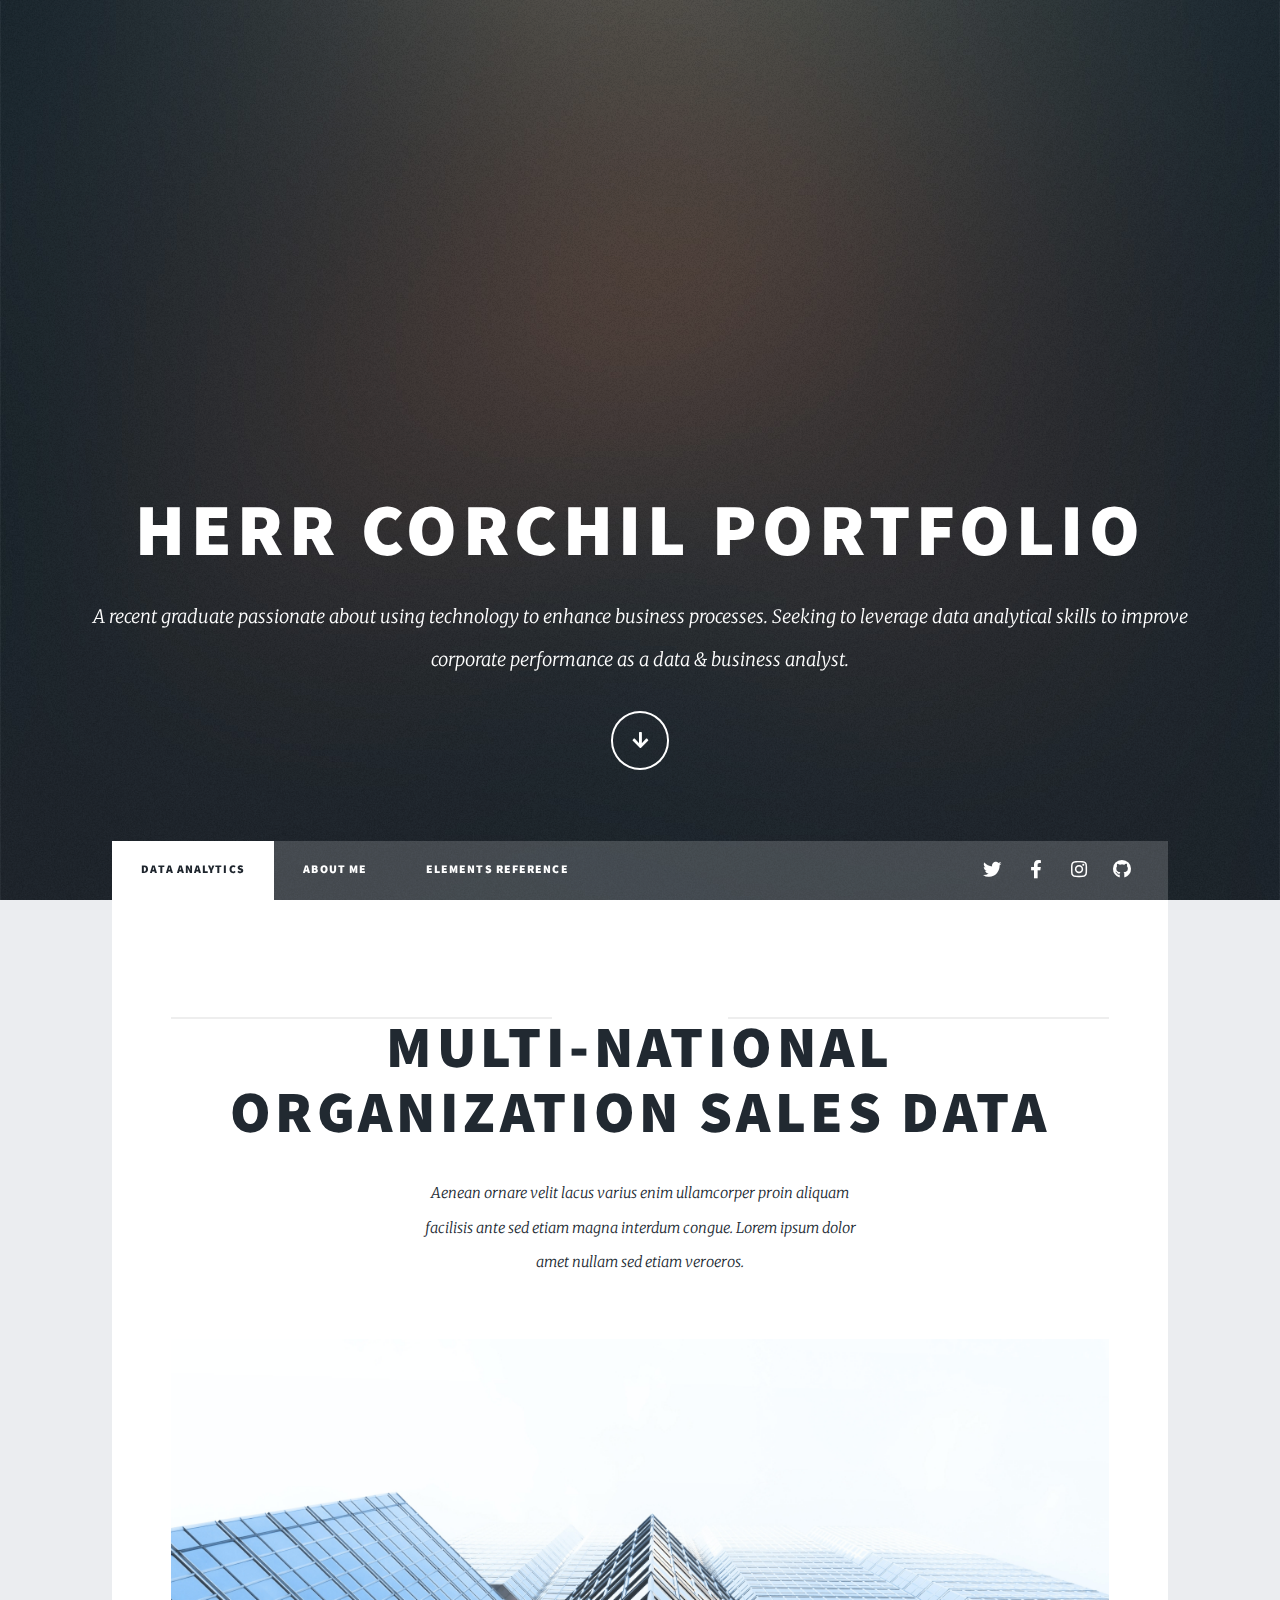
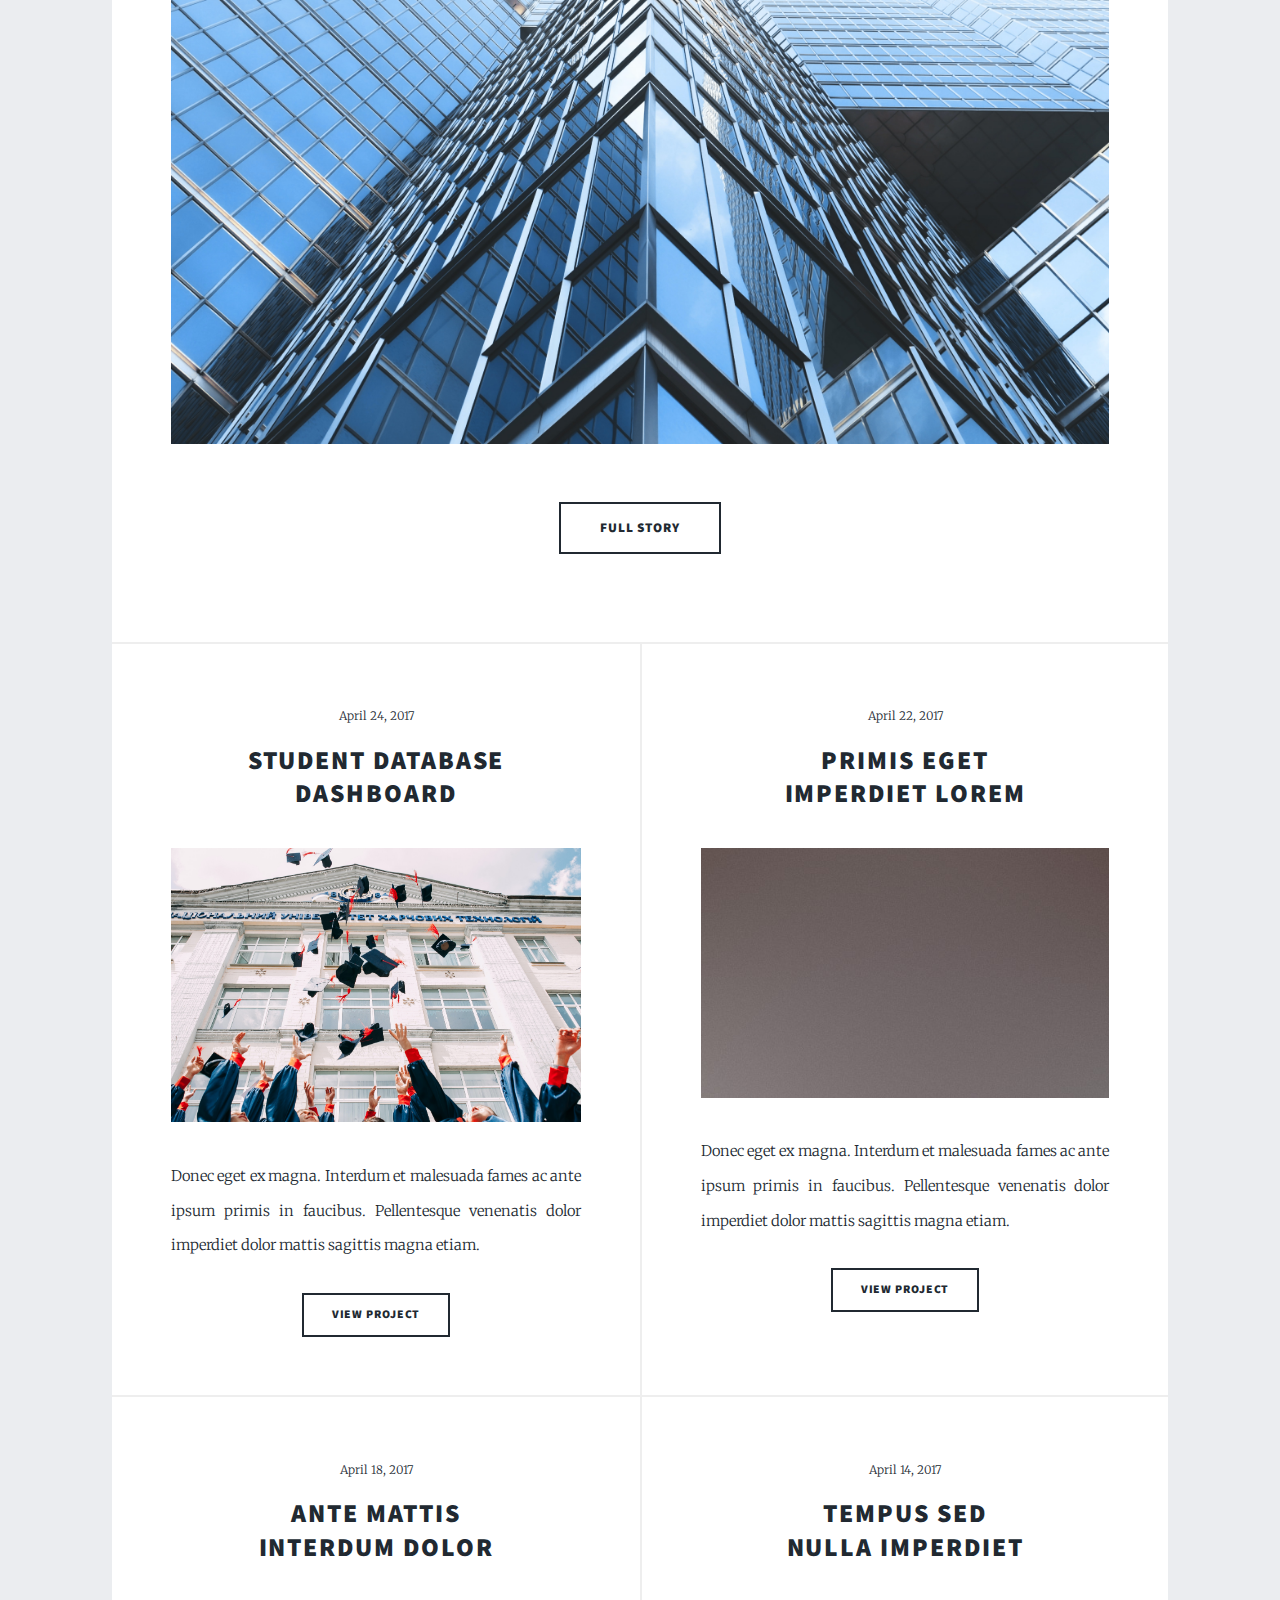
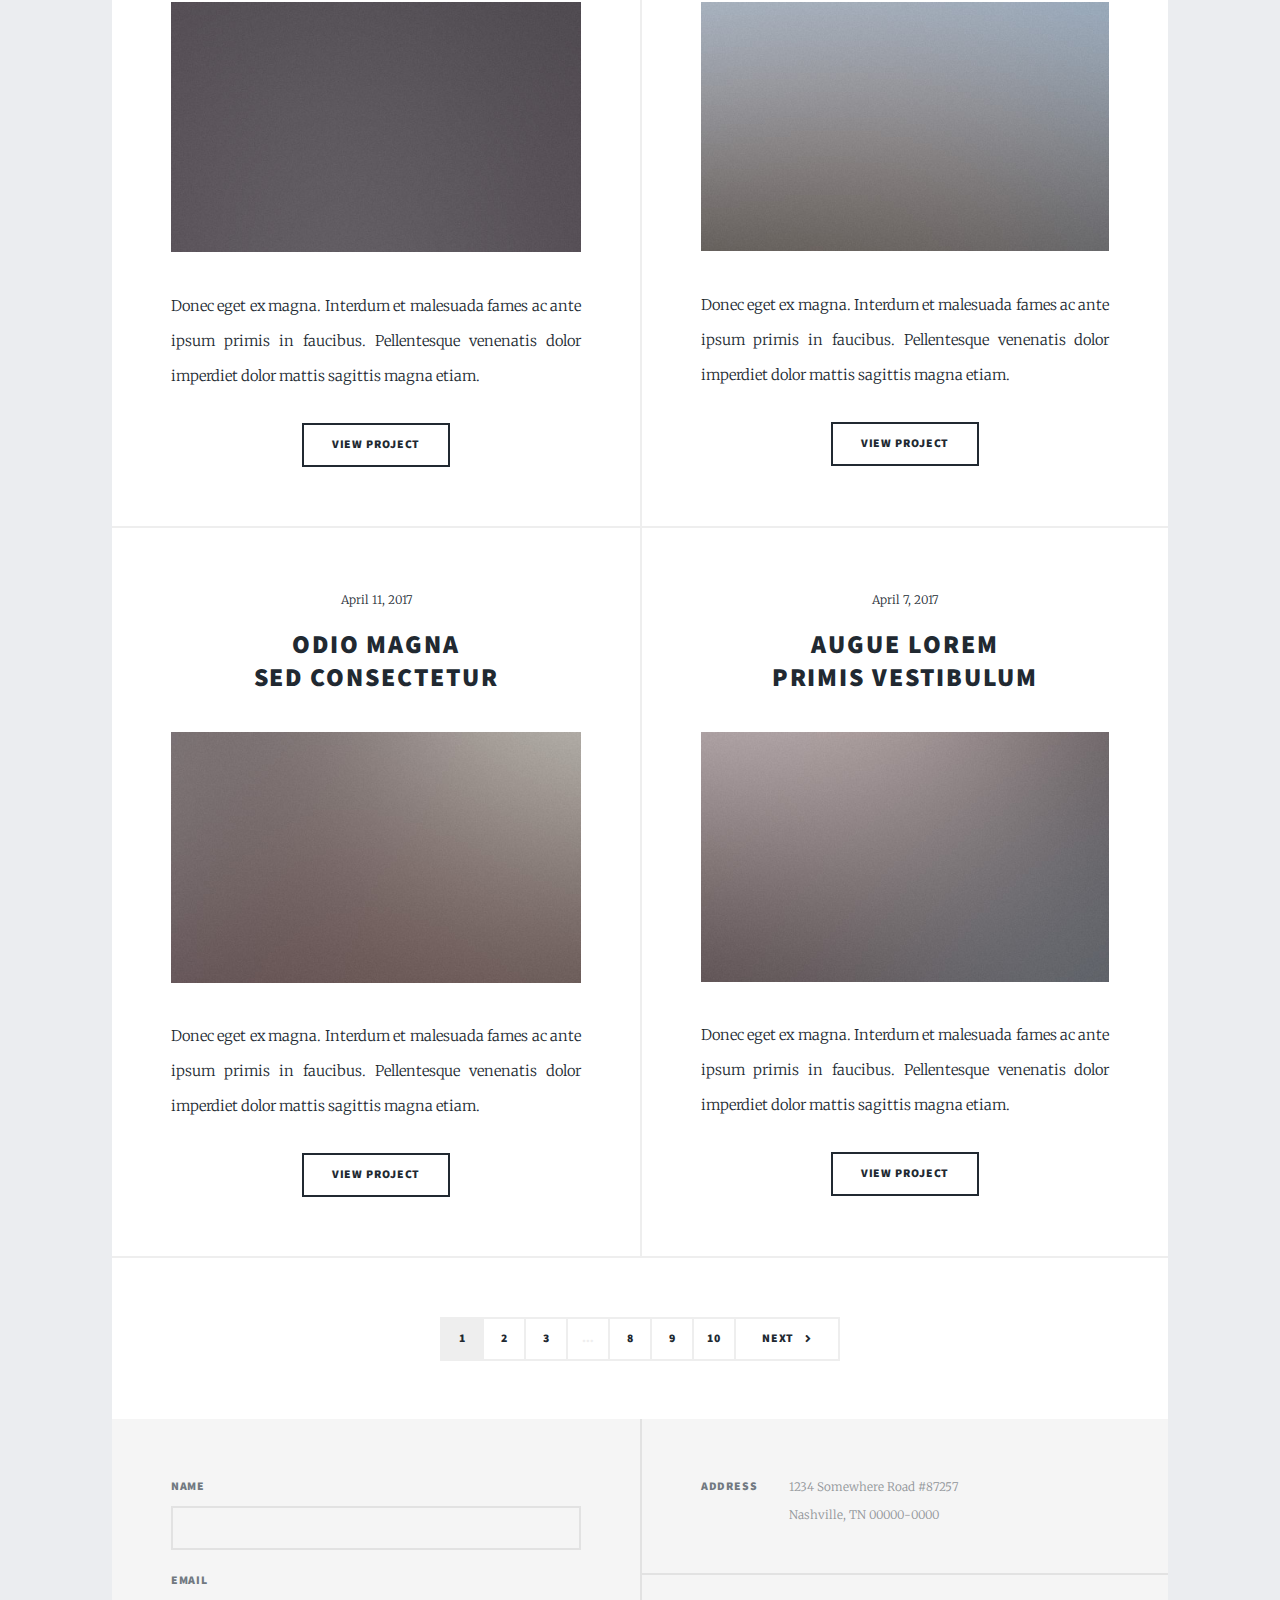
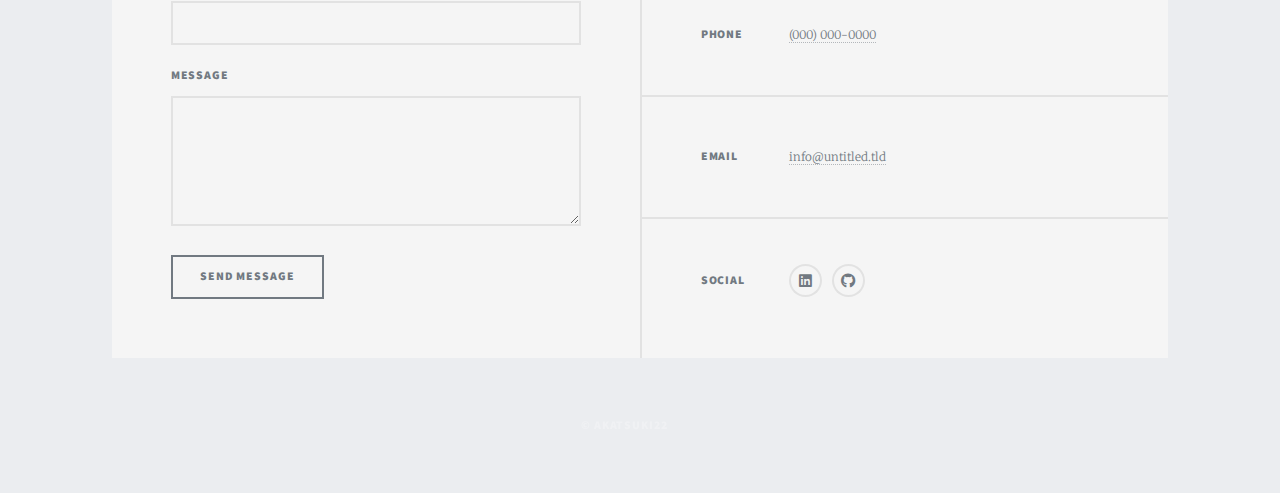
<file: html5up-massively/index.html>
<!DOCTYPE HTML>
<!--
	
	html5up.net | @ajlkn
	Free for personal and commercial use under the CCA 3.0 license (html5up.net/license)
-->
<html>
	<head>
		<title>Corchil's Portfolio</title>
		<meta charset="utf-8" />
		<meta name="viewport" content="width=device-width, initial-scale=1, user-scalable=no" />
		<link rel="stylesheet" href="assets/css/main.css" />
		<noscript><link rel="stylesheet" href="assets/css/noscript.css" /></noscript>
	</head>
	<body class="is-preload">

		<!-- Wrapper -->
			<div id="wrapper" class="fade-in">

				<!-- Intro -->
					<div id="intro">
						<h1>Herr Corchil Portfolio 
						</h1>
						<p>A recent graduate passionate about using technology to enhance business processes. Seeking to leverage data analytical skills to improve corporate performance as a data & business analyst.</p>
						<ul class="actions">
							<li><a href="#header" class="button icon solid solo fa-arrow-down scrolly">Continue</a></li>
						</ul>
					</div>

				<!-- Header -->
					<header id="header">
						<a href="index.html" class="logo">Herr Corchil</a>
					</header>

				<!-- Nav -->
					<nav id="nav">
						<ul class="links">
							<li class="active"><a href="index.html">Data Analytics</a></li>
							<li><a href="generic.html">About Me</a></li>
							<li><a href="elements.html">Elements Reference</a></li>
						</ul>
						<ul class="icons">
							<li><a href="#" class="icon brands fa-twitter"><span class="label">Twitter</span></a></li>
							<li><a href="#" class="icon brands fa-facebook-f"><span class="label">Facebook</span></a></li>
							<li><a href="#" class="icon brands fa-instagram"><span class="label">Instagram</span></a></li>
							<li><a href="#" class="icon brands fa-github"><span class="label">GitHub</span></a></li>
						</ul>
					</nav>

				<!-- Main -->
					<div id="main">

						<!-- Featured Post -->
							<article class="post featured">
								<header class="major">
									<span class="date"></span>
									<h2><a href="#">Multi-National Organization Sales Data</a></h2>
									<p>Aenean ornare velit lacus varius enim ullamcorper proin aliquam<br />
									facilisis ante sed etiam magna interdum congue. Lorem ipsum dolor<br />
									amet nullam sed etiam veroeros.</p>
								</header>
								<a href="#" class="image main"><img src="images/patrick-tomasso-gMes5dNykus-unsplash.jpg" alt="" /></a>
								<ul class="actions special">
									<li><a href="#" class="button large">Full Story</a></li>
								</ul>
							</article>

						<!-- Posts -->
							<section class="posts">
								<article>
									<header>
										<span class="date">April 24, 2017</span>
										<h2><a href="#">Student Database Dashboard<br />
										</a></h2>
									</header>
									<a href="#" class="image fit"><img src="images/school .jpg" alt="" /></a>
									<p>Donec eget ex magna. Interdum et malesuada fames ac ante ipsum primis in faucibus. Pellentesque venenatis dolor imperdiet dolor mattis sagittis magna etiam.</p>
									<ul class="actions special">
										<li><a href="#" class="button">View Project</a></li>
									</ul>
								</article>
								<article>
									<header>
										<span class="date">April 22, 2017</span>
										<h2><a href="#">Primis eget<br />
										imperdiet lorem</a></h2>
									</header>
									<a href="#" class="image fit"><img src="images/pic03.jpg" alt="" /></a>
									<p>Donec eget ex magna. Interdum et malesuada fames ac ante ipsum primis in faucibus. Pellentesque venenatis dolor imperdiet dolor mattis sagittis magna etiam.</p>
									<ul class="actions special">
										<li><a href="#" class="button">View Project</a></li>
									</ul>
								</article>
								<article>
									<header>
										<span class="date">April 18, 2017</span>
										<h2><a href="#">Ante mattis<br />
										interdum dolor</a></h2>
									</header>
									<a href="#" class="image fit"><img src="images/pic04.jpg" alt="" /></a>
									<p>Donec eget ex magna. Interdum et malesuada fames ac ante ipsum primis in faucibus. Pellentesque venenatis dolor imperdiet dolor mattis sagittis magna etiam.</p>
									<ul class="actions special">
										<li><a href="#" class="button">View Project</a></li>
									</ul>
								</article>
								<article>
									<header>
										<span class="date">April 14, 2017</span>
										<h2><a href="#">Tempus sed<br />
										nulla imperdiet</a></h2>
									</header>
									<a href="#" class="image fit"><img src="images/pic05.jpg" alt="" /></a>
									<p>Donec eget ex magna. Interdum et malesuada fames ac ante ipsum primis in faucibus. Pellentesque venenatis dolor imperdiet dolor mattis sagittis magna etiam.</p>
									<ul class="actions special">
										<li><a href="#" class="button">View Project</a></li>
									</ul>
								</article>
								<article>
									<header>
										<span class="date">April 11, 2017</span>
										<h2><a href="#">Odio magna<br />
										sed consectetur</a></h2>
									</header>
									<a href="#" class="image fit"><img src="images/pic06.jpg" alt="" /></a>
									<p>Donec eget ex magna. Interdum et malesuada fames ac ante ipsum primis in faucibus. Pellentesque venenatis dolor imperdiet dolor mattis sagittis magna etiam.</p>
									<ul class="actions special">
										<li><a href="#" class="button">View Project</a></li>
									</ul>
								</article>
								<article>
									<header>
										<span class="date">April 7, 2017</span>
										<h2><a href="#">Augue lorem<br />
										primis vestibulum</a></h2>
									</header>
									<a href="#" class="image fit"><img src="images/pic07.jpg" alt="" /></a>
									<p>Donec eget ex magna. Interdum et malesuada fames ac ante ipsum primis in faucibus. Pellentesque venenatis dolor imperdiet dolor mattis sagittis magna etiam.</p>
									<ul class="actions special">
										<li><a href="#" class="button">View Project</a></li>
									</ul>
								</article>
							</section>

						<!-- Footer -->
							<footer>
								<div class="pagination">
									<!--<a href="#" class="previous">Prev</a>-->
									<a href="#" class="page active">1</a>
									<a href="#" class="page">2</a>
									<a href="#" class="page">3</a>
									<span class="extra">&hellip;</span>
									<a href="#" class="page">8</a>
									<a href="#" class="page">9</a>
									<a href="#" class="page">10</a>
									<a href="#" class="next">Next</a>
								</div>
							</footer>

					</div>

				<!-- Footer -->
					<footer id="footer">
						<section>
							<form method="post" action="#">
								<div class="fields">
									<div class="field">
										<label for="name">Name</label>
										<input type="text" name="name" id="name" />
									</div>
									<div class="field">
										<label for="email">Email</label>
										<input type="text" name="email" id="email" />
									</div>
									<div class="field">
										<label for="message">Message</label>
										<textarea name="message" id="message" rows="3"></textarea>
									</div>
								</div>
								<ul class="actions">
									<li><input type="submit" value="Send Message" /></li>
								</ul>
							</form>
						</section>
						<section class="split contact">
							<section class="alt">
								<h3>Address</h3>
								<p>1234 Somewhere Road #87257<br />
								Nashville, TN 00000-0000</p>
							</section>
							<section>
								<h3>Phone</h3>
								<p><a href="#">(000) 000-0000</a></p>
							</section>
							<section>
								<h3>Email</h3>
								<p><a href="#">info@untitled.tld</a></p>
							</section>
							<section>
								<h3>Social</h3>
								<ul class="icons alt">
									
									<li><a href="https://www.linkedin.com/in/corchil-kelly/" class="icon brands alt fa-linkedin"><span class="label">linkedin</span></a></li>
									
									
									<li><a href="https://github.com/De-Akatsuki" class="icon brands alt fa-github"><span class="label">GitHub</span></a></li>
								</ul>
							</section>
						</section>
					</footer>

				<!-- Copyright -->
					<div id="copyright">
						<ul><li>&copy; Akatsuki22</li><li>
					</div>

			</div>

		<!-- Scripts -->
			<script src="assets/js/jquery.min.js"></script>
			<script src="assets/js/jquery.scrollex.min.js"></script>
			<script src="assets/js/jquery.scrolly.min.js"></script>
			<script src="assets/js/browser.min.js"></script>
			<script src="assets/js/breakpoints.min.js"></script>
			<script src="assets/js/util.js"></script>
			<script src="assets/js/main.js"></script>

	</body>
</html>
</file>
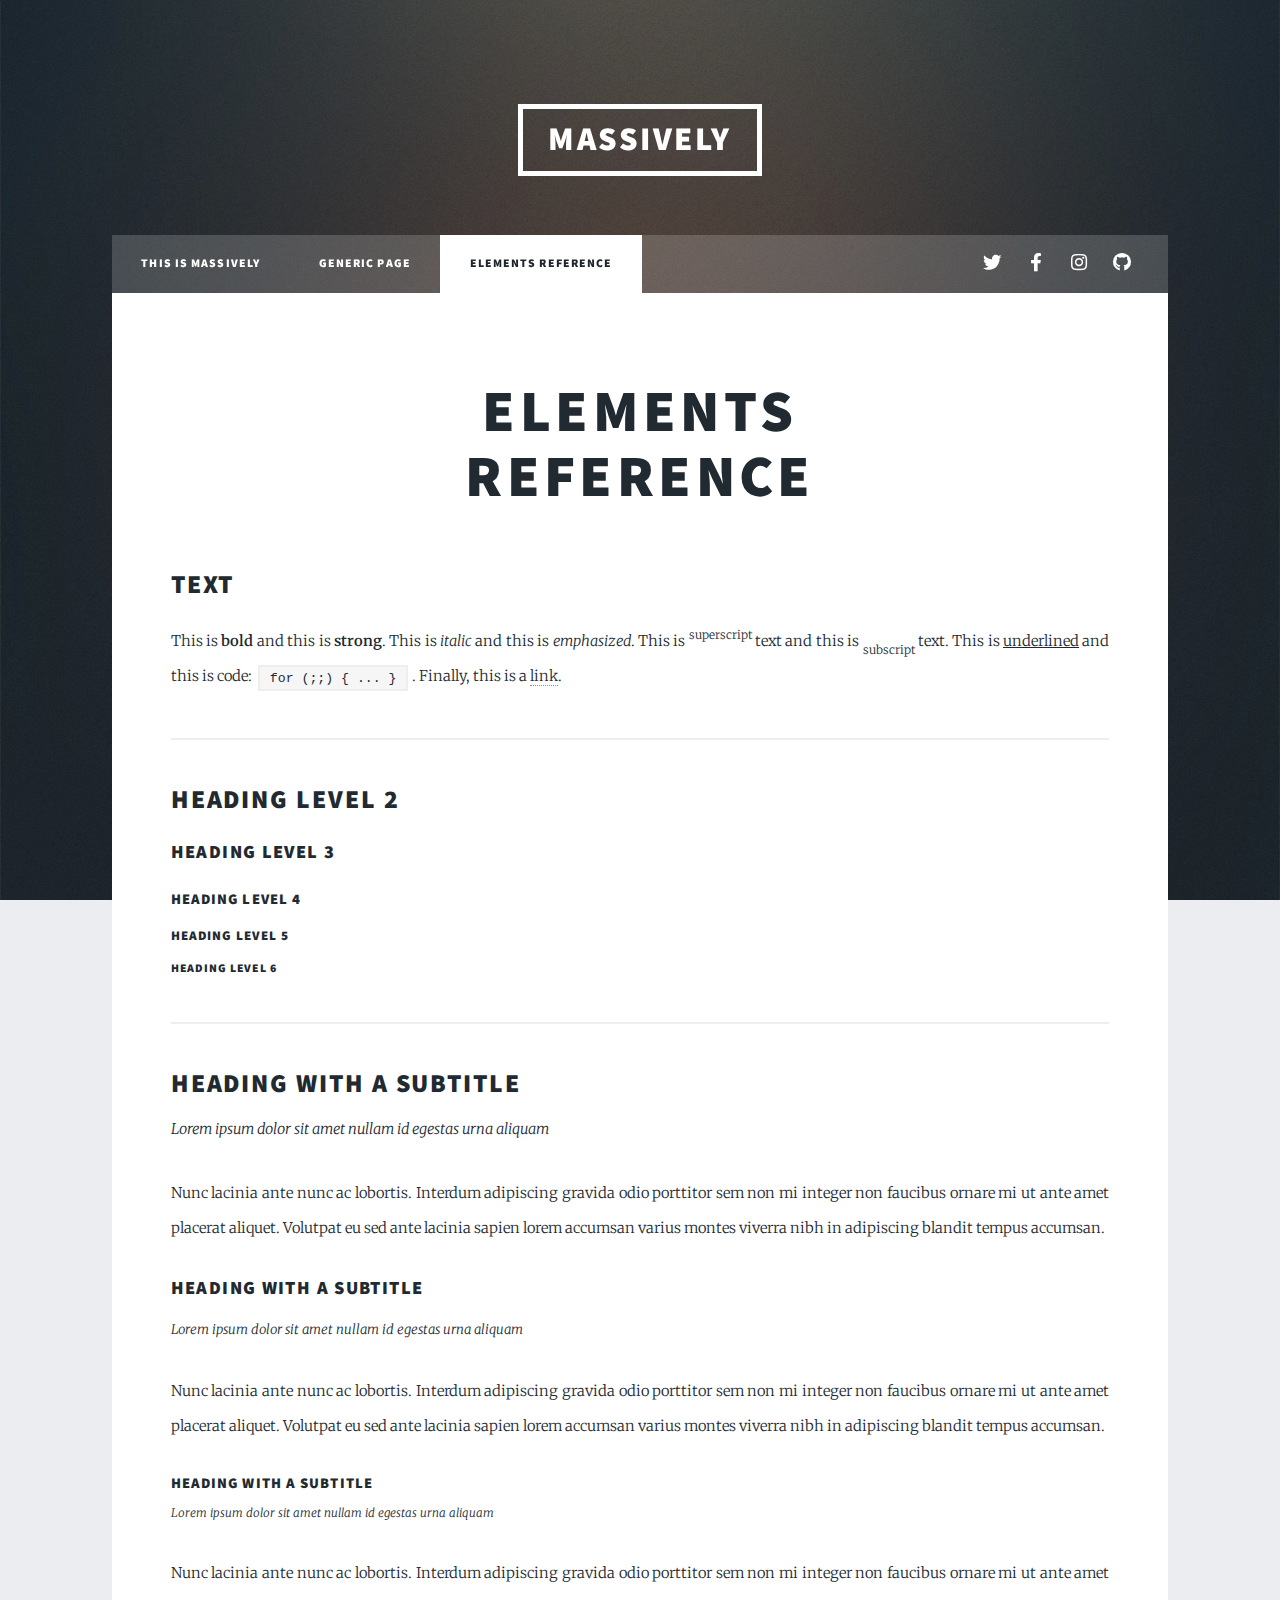
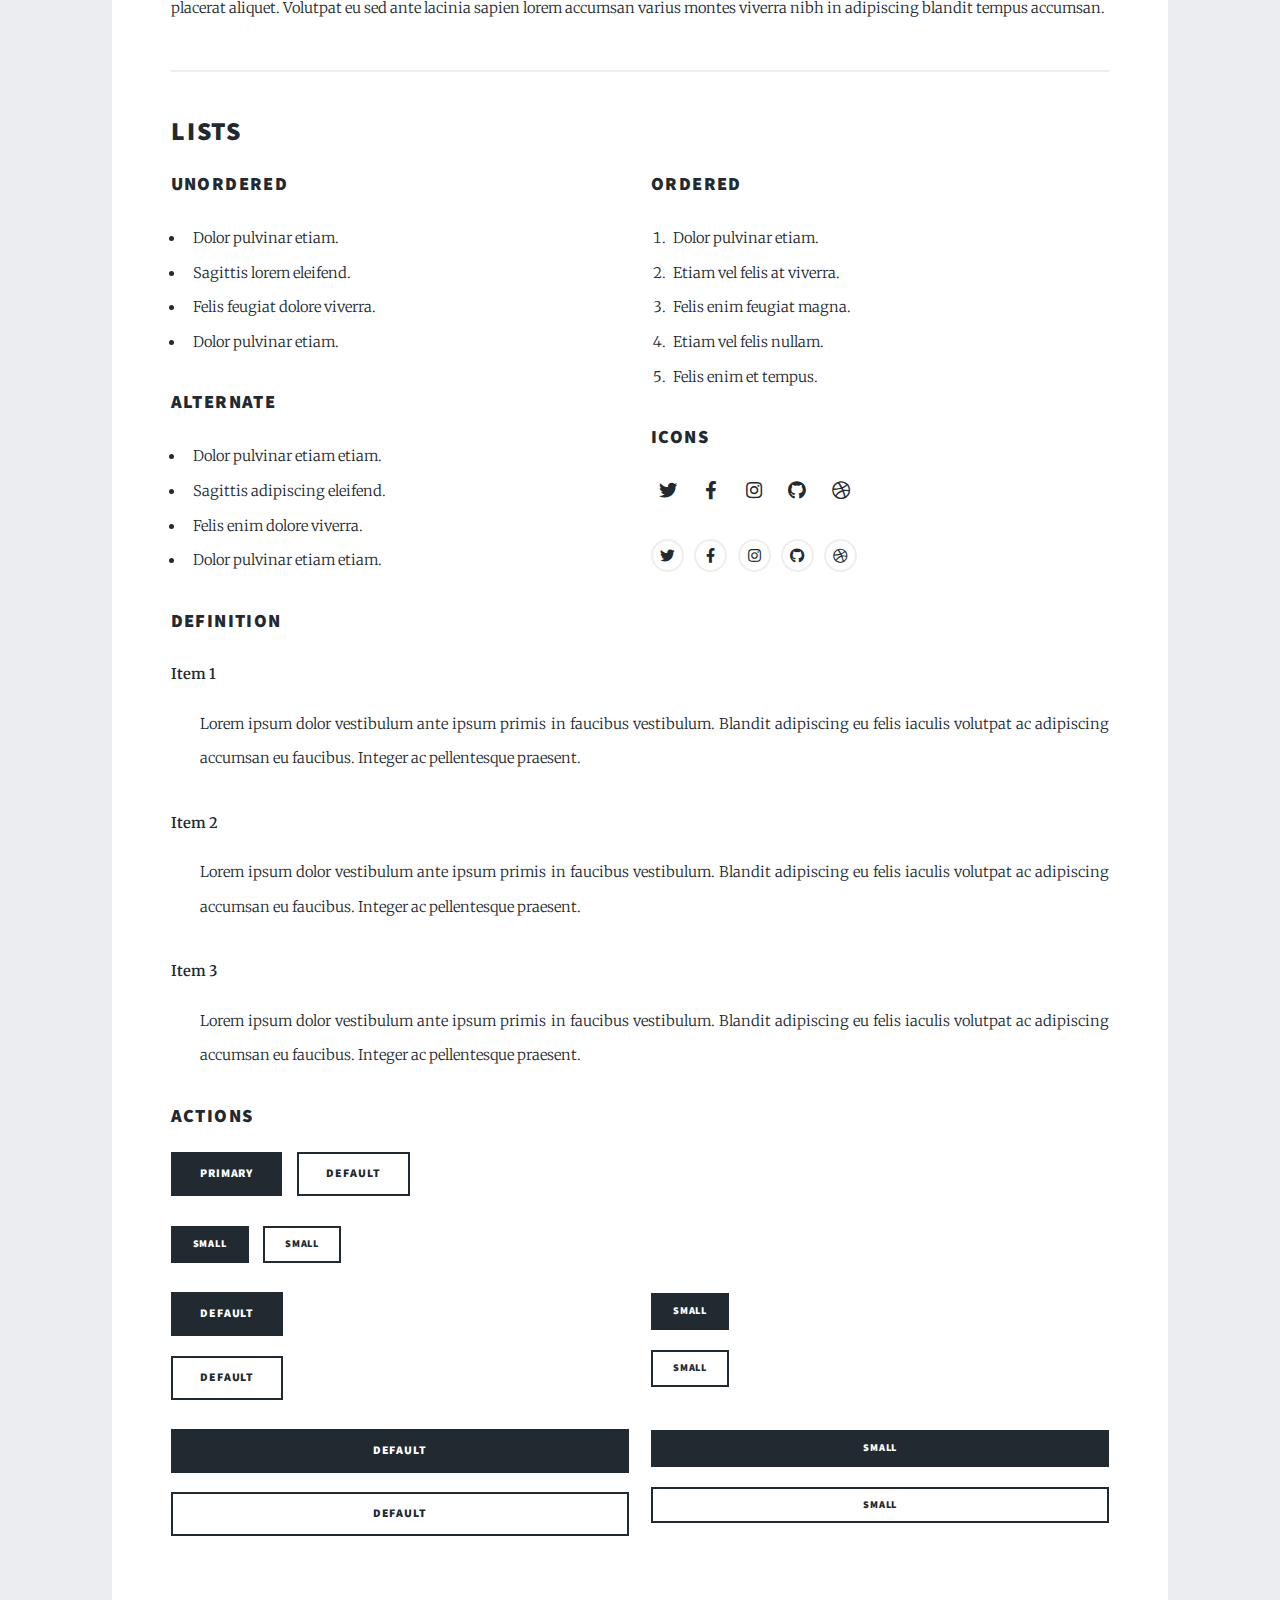
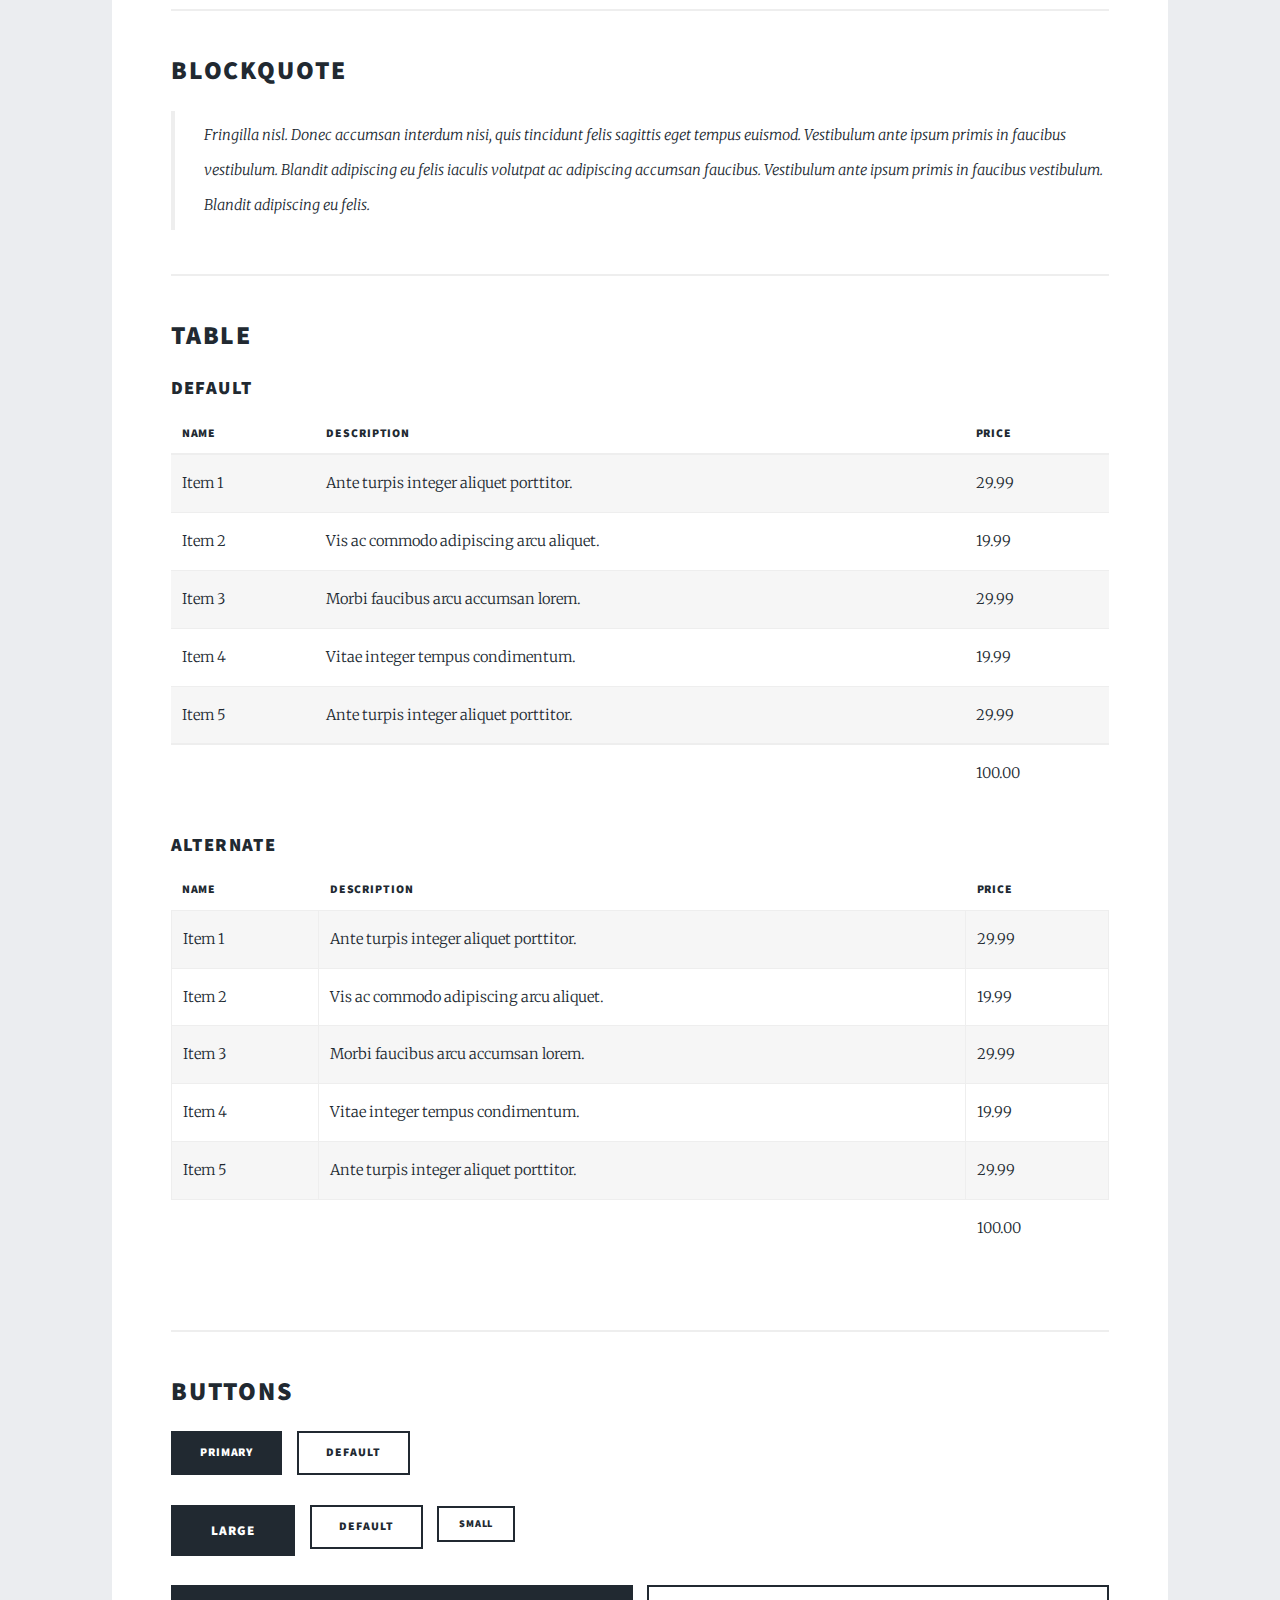
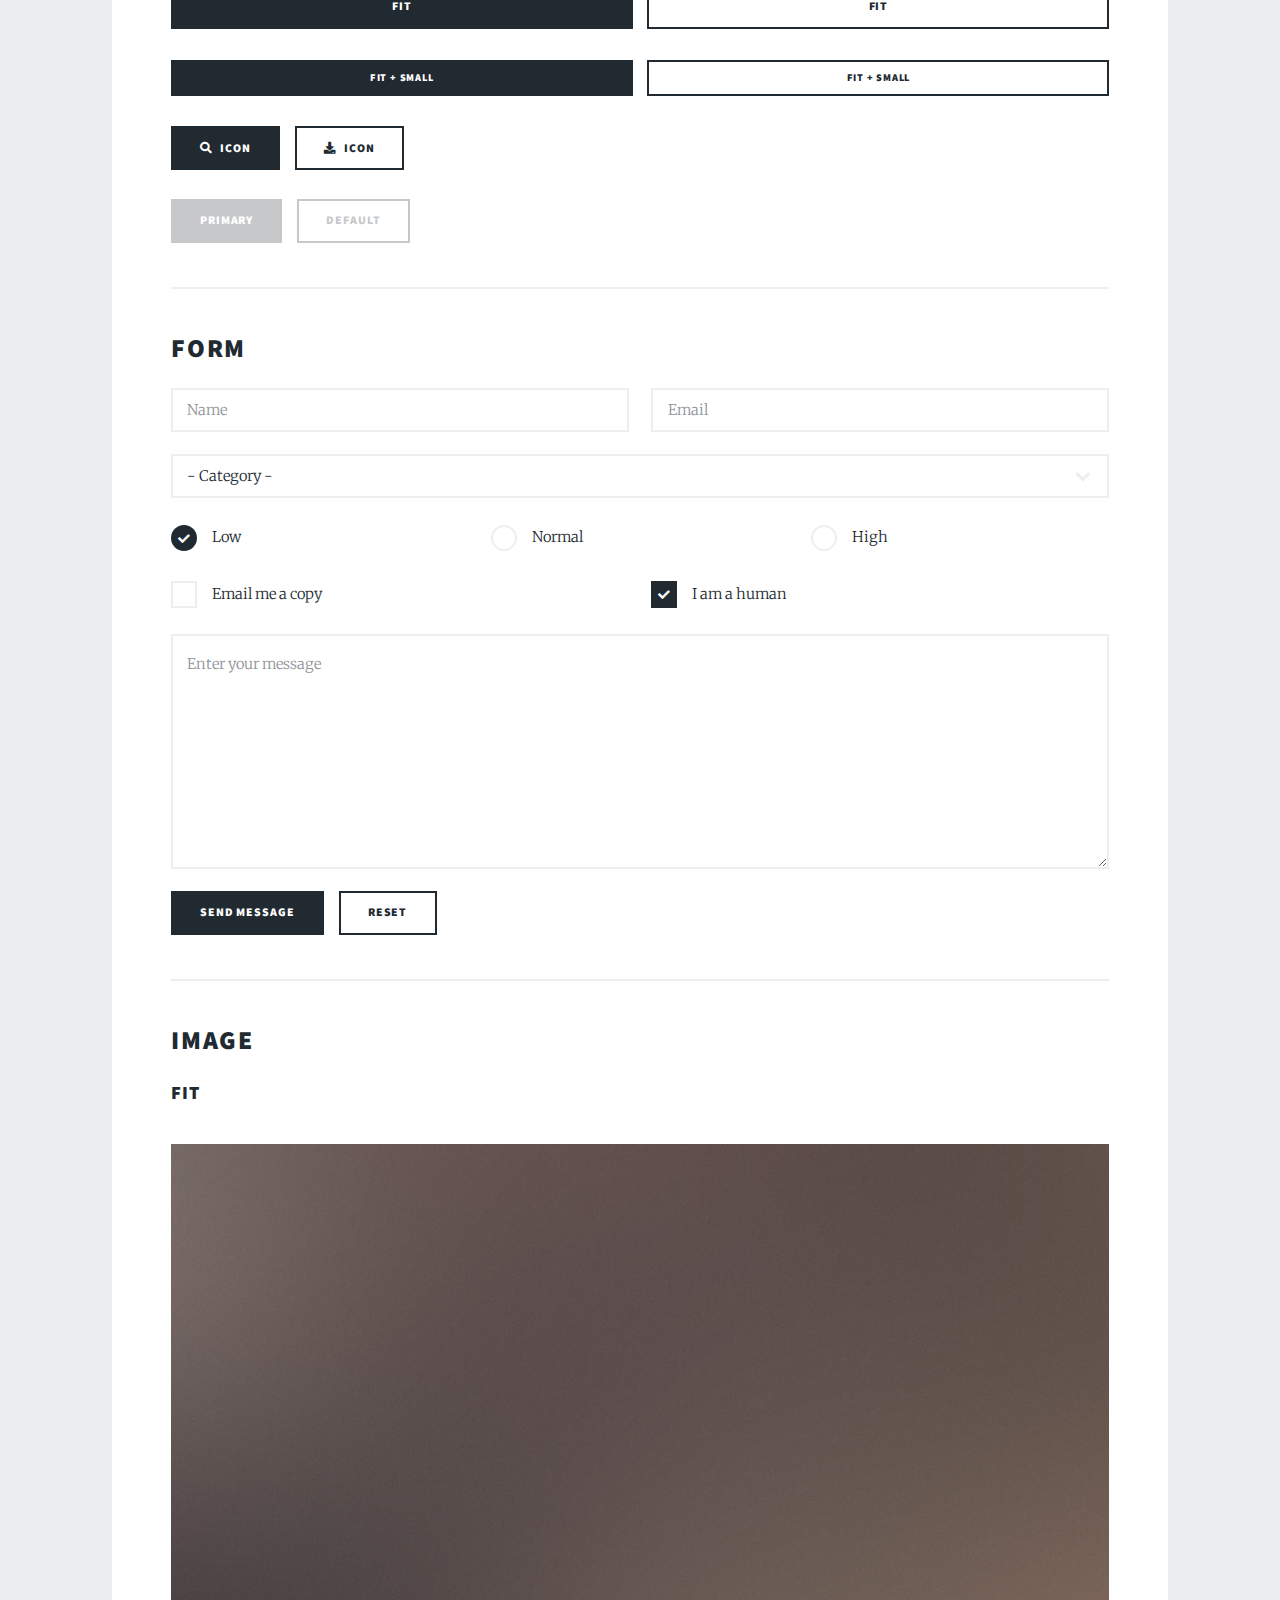
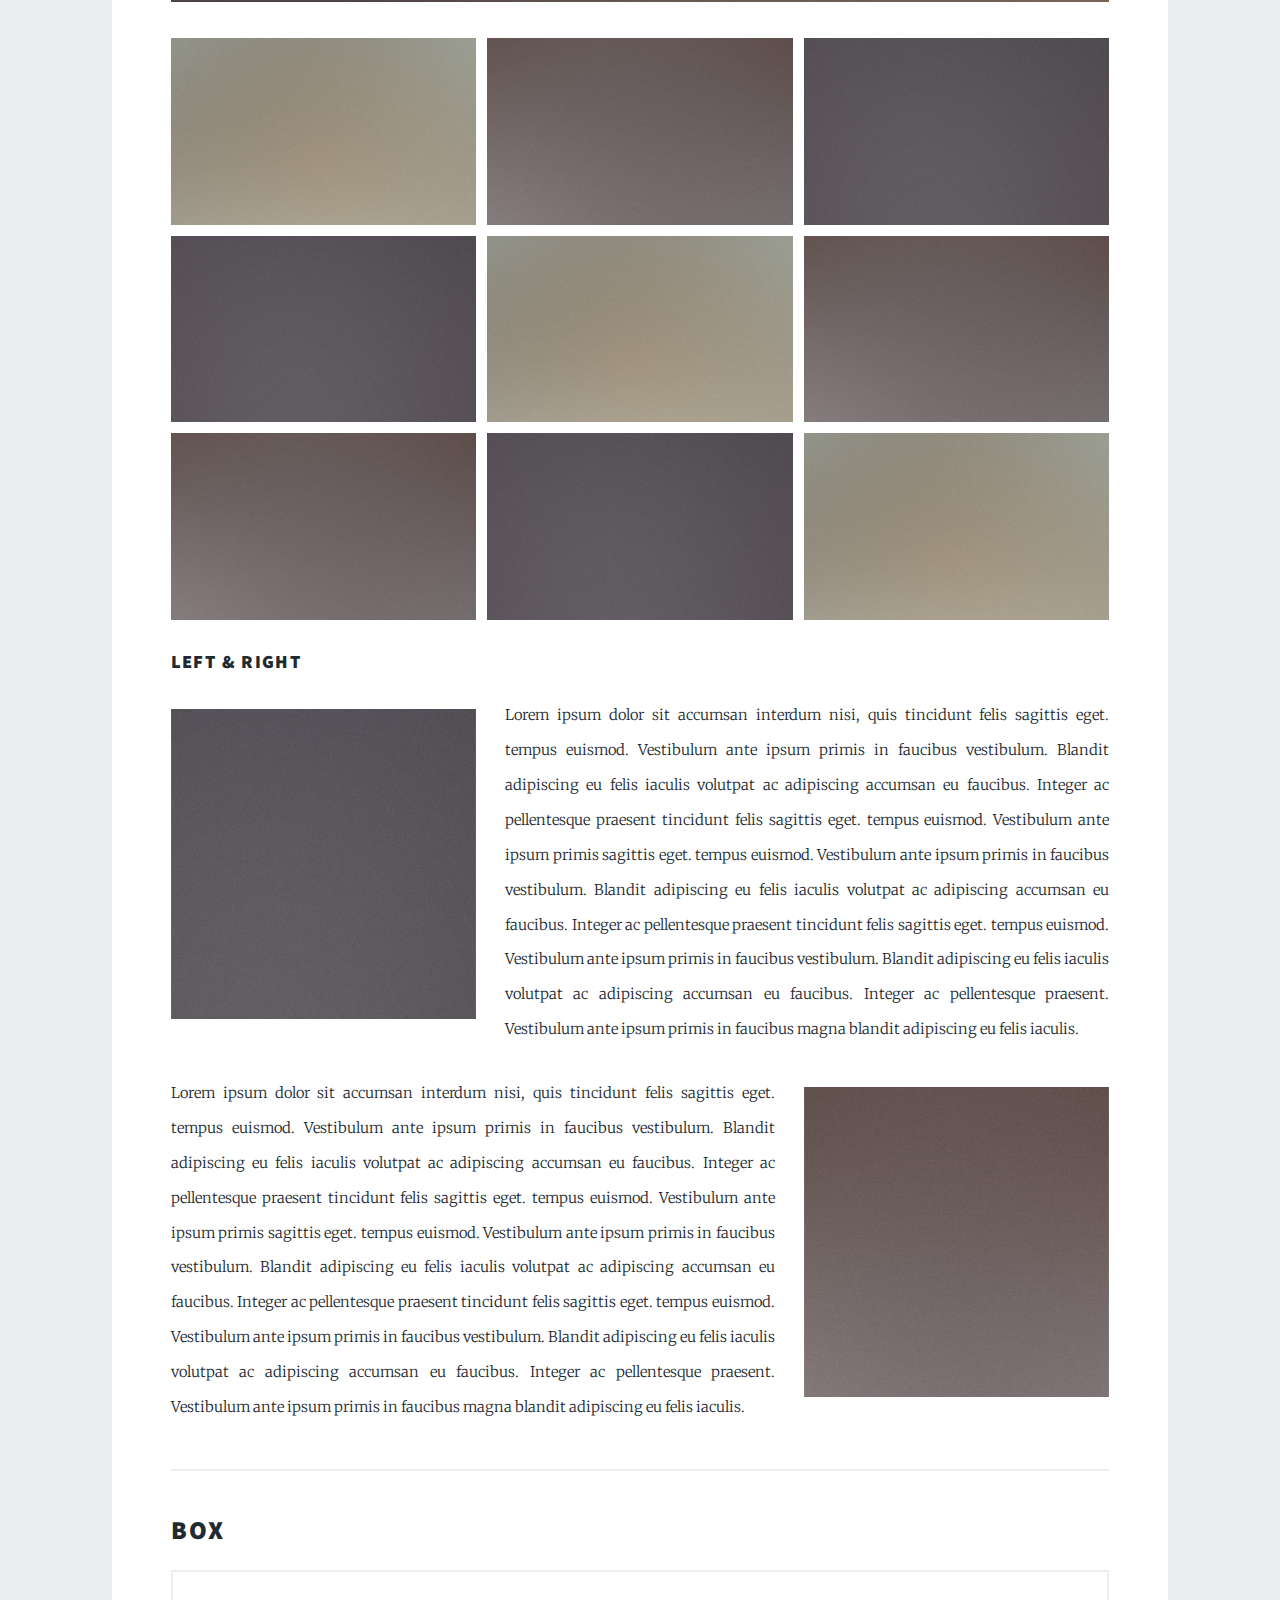
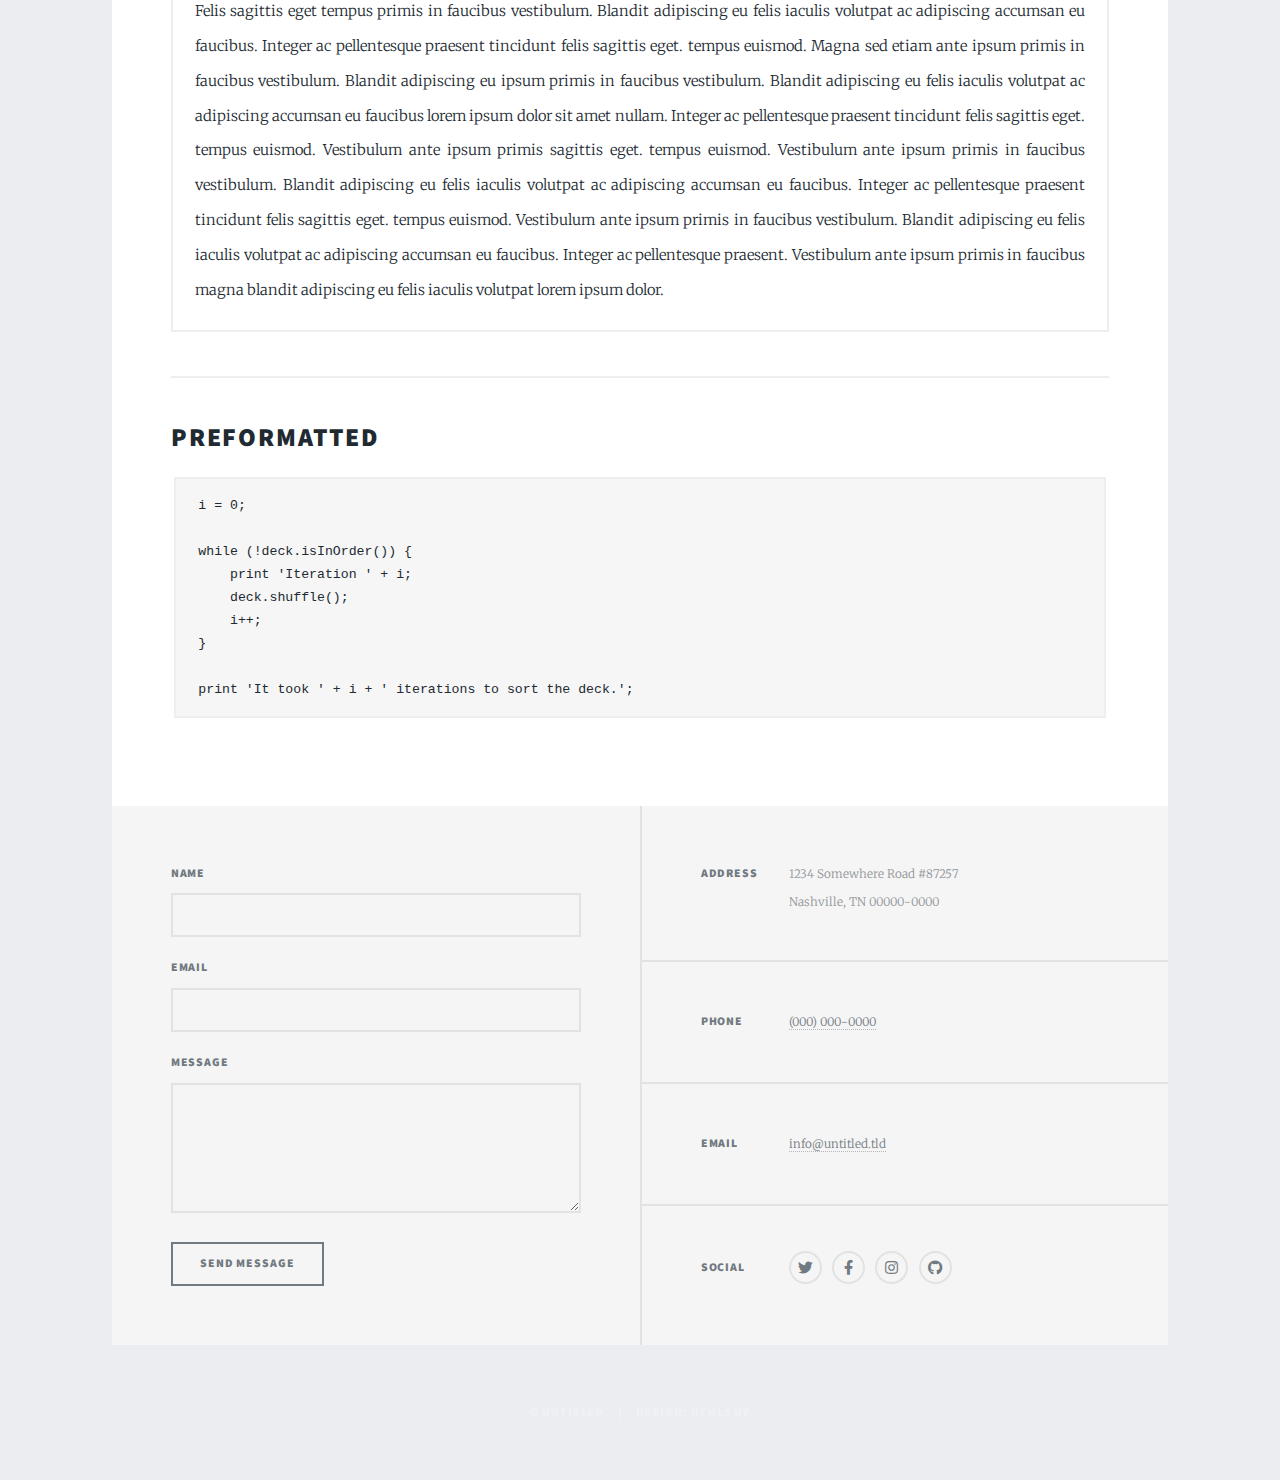
<file: html5up-massively/elements.html>
<!DOCTYPE HTML>
<!--
	Massively by HTML5 UP
	html5up.net | @ajlkn
	Free for personal and commercial use under the CCA 3.0 license (html5up.net/license)
-->
<html>
	<head>
		<title>Elements Reference - Massively by HTML5 UP</title>
		<meta charset="utf-8" />
		<meta name="viewport" content="width=device-width, initial-scale=1, user-scalable=no" />
		<link rel="stylesheet" href="assets/css/main.css" />
		<noscript><link rel="stylesheet" href="assets/css/noscript.css" /></noscript>
	</head>
	<body class="is-preload">

		<!-- Wrapper -->
			<div id="wrapper">

				<!-- Header -->
					<header id="header">
						<a href="index.html" class="logo">Massively</a>
					</header>

				<!-- Nav -->
					<nav id="nav">
						<ul class="links">
							<li><a href="index.html">This is Massively</a></li>
							<li><a href="generic.html">Generic Page</a></li>
							<li class="active"><a href="elements.html">Elements Reference</a></li>
						</ul>
						<ul class="icons">
							<li><a href="#" class="icon brands fa-twitter"><span class="label">Twitter</span></a></li>
							<li><a href="#" class="icon brands fa-facebook-f"><span class="label">Facebook</span></a></li>
							<li><a href="#" class="icon brands fa-instagram"><span class="label">Instagram</span></a></li>
							<li><a href="#" class="icon brands fa-github"><span class="label">GitHub</span></a></li>
						</ul>
					</nav>

				<!-- Main -->
					<div id="main">

						<!-- Post -->
							<section class="post">
								<header class="major">
									<h1>Elements<br />
									Reference</h1>
								</header>

								<!-- Text stuff -->
									<h2>Text</h2>
									<p>This is <b>bold</b> and this is <strong>strong</strong>. This is <i>italic</i> and this is <em>emphasized</em>.
									This is <sup>superscript</sup> text and this is <sub>subscript</sub> text.
									This is <u>underlined</u> and this is code: <code>for (;;) { ... }</code>.
									Finally, this is a <a href="#">link</a>.</p>
									<hr />
									<h2>Heading Level 2</h2>
									<h3>Heading Level 3</h3>
									<h4>Heading Level 4</h4>
									<h5>Heading Level 5</h5>
									<h6>Heading Level 6</h6>
									<hr />
									<header>
										<h2>Heading with a Subtitle</h2>
										<p>Lorem ipsum dolor sit amet nullam id egestas urna aliquam</p>
									</header>
									<p>Nunc lacinia ante nunc ac lobortis. Interdum adipiscing gravida odio porttitor sem non mi integer non faucibus ornare mi ut ante amet placerat aliquet. Volutpat eu sed ante lacinia sapien lorem accumsan varius montes viverra nibh in adipiscing blandit tempus accumsan.</p>
									<header>
										<h3>Heading with a Subtitle</h3>
										<p>Lorem ipsum dolor sit amet nullam id egestas urna aliquam</p>
									</header>
									<p>Nunc lacinia ante nunc ac lobortis. Interdum adipiscing gravida odio porttitor sem non mi integer non faucibus ornare mi ut ante amet placerat aliquet. Volutpat eu sed ante lacinia sapien lorem accumsan varius montes viverra nibh in adipiscing blandit tempus accumsan.</p>
									<header>
										<h4>Heading with a Subtitle</h4>
										<p>Lorem ipsum dolor sit amet nullam id egestas urna aliquam</p>
									</header>
									<p>Nunc lacinia ante nunc ac lobortis. Interdum adipiscing gravida odio porttitor sem non mi integer non faucibus ornare mi ut ante amet placerat aliquet. Volutpat eu sed ante lacinia sapien lorem accumsan varius montes viverra nibh in adipiscing blandit tempus accumsan.</p>

									<hr />

								<!-- Lists -->
									<h2>Lists</h2>
									<div class="row">
										<div class="col-6 col-12-small">

											<h3>Unordered</h3>
											<ul>
												<li>Dolor pulvinar etiam.</li>
												<li>Sagittis lorem eleifend.</li>
												<li>Felis feugiat dolore viverra.</li>
												<li>Dolor pulvinar etiam.</li>
											</ul>

											<h3>Alternate</h3>
											<ul class="alt">
												<li>Dolor pulvinar etiam etiam.</li>
												<li>Sagittis adipiscing eleifend.</li>
												<li>Felis enim dolore viverra.</li>
												<li>Dolor pulvinar etiam etiam.</li>
											</ul>

										</div>
										<div class="col-6 col-12-small">

											<h3>Ordered</h3>
											<ol>
												<li>Dolor pulvinar etiam.</li>
												<li>Etiam vel felis at viverra.</li>
												<li>Felis enim feugiat magna.</li>
												<li>Etiam vel felis nullam.</li>
												<li>Felis enim et tempus.</li>
											</ol>

											<h3>Icons</h3>
											<ul class="icons">
												<li><a href="#" class="icon brands fa-twitter"><span class="label">Twitter</span></a></li>
												<li><a href="#" class="icon brands fa-facebook-f"><span class="label">Facebook</span></a></li>
												<li><a href="#" class="icon brands fa-instagram"><span class="label">Instagram</span></a></li>
												<li><a href="#" class="icon brands fa-github"><span class="label">Github</span></a></li>
												<li><a href="#" class="icon brands fa-dribbble"><span class="label">Dribbble</span></a></li>
											</ul>
											<ul class="icons alt">
												<li><a href="#" class="icon brands alt fa-twitter"><span class="label">Twitter</span></a></li>
												<li><a href="#" class="icon brands alt fa-facebook-f"><span class="label">Facebook</span></a></li>
												<li><a href="#" class="icon brands alt fa-instagram"><span class="label">Instagram</span></a></li>
												<li><a href="#" class="icon brands alt fa-github"><span class="label">Github</span></a></li>
												<li><a href="#" class="icon brands alt fa-dribbble"><span class="label">Dribbble</span></a></li>
											</ul>

										</div>
									</div>
									<h3>Definition</h3>
									<dl>
										<dt>Item 1</dt>
										<dd>
											<p>Lorem ipsum dolor vestibulum ante ipsum primis in faucibus vestibulum. Blandit adipiscing eu felis iaculis volutpat ac adipiscing accumsan eu faucibus. Integer ac pellentesque praesent.</p>
										</dd>
										<dt>Item 2</dt>
										<dd>
											<p>Lorem ipsum dolor vestibulum ante ipsum primis in faucibus vestibulum. Blandit adipiscing eu felis iaculis volutpat ac adipiscing accumsan eu faucibus. Integer ac pellentesque praesent.</p>
										</dd>
										<dt>Item 3</dt>
										<dd>
											<p>Lorem ipsum dolor vestibulum ante ipsum primis in faucibus vestibulum. Blandit adipiscing eu felis iaculis volutpat ac adipiscing accumsan eu faucibus. Integer ac pellentesque praesent.</p>
										</dd>
									</dl>

									<h3>Actions</h3>
									<ul class="actions">
										<li><a href="#" class="button primary">Primary</a></li>
										<li><a href="#" class="button">Default</a></li>
									</ul>
									<ul class="actions small">
										<li><a href="#" class="button primary small">Small</a></li>
										<li><a href="#" class="button small">Small</a></li>
									</ul>
									<div class="row">
										<div class="col-6 col-12-small">
											<ul class="actions stacked">
												<li><a href="#" class="button primary">Default</a></li>
												<li><a href="#" class="button">Default</a></li>
											</ul>
										</div>
										<div class="col-6 col-12-small">
											<ul class="actions stacked">
												<li><a href="#" class="button primary small">Small</a></li>
												<li><a href="#" class="button small">Small</a></li>
											</ul>
										</div>
									</div>
									<div class="row">
										<div class="col-6 col-12-small">
											<ul class="actions stacked">
												<li><a href="#" class="button primary fit">Default</a></li>
												<li><a href="#" class="button fit">Default</a></li>
											</ul>
										</div>
										<div class="col-6 col-12-small">
											<ul class="actions stacked">
												<li><a href="#" class="button primary small fit">Small</a></li>
												<li><a href="#" class="button small fit">Small</a></li>
											</ul>
										</div>
									</div>

									<hr />

								<!-- Blockquote -->
									<h2>Blockquote</h2>
									<blockquote>Fringilla nisl. Donec accumsan interdum nisi, quis tincidunt felis sagittis eget tempus euismod. Vestibulum ante ipsum primis in faucibus vestibulum. Blandit adipiscing eu felis iaculis volutpat ac adipiscing accumsan faucibus. Vestibulum ante ipsum primis in faucibus vestibulum. Blandit adipiscing eu felis.</blockquote>

									<hr />

								<!-- Table -->
									<h2>Table</h2>

									<h3>Default</h3>
									<div class="table-wrapper">
										<table>
											<thead>
												<tr>
													<th>Name</th>
													<th>Description</th>
													<th>Price</th>
												</tr>
											</thead>
											<tbody>
												<tr>
													<td>Item 1</td>
													<td>Ante turpis integer aliquet porttitor.</td>
													<td>29.99</td>
												</tr>
												<tr>
													<td>Item 2</td>
													<td>Vis ac commodo adipiscing arcu aliquet.</td>
													<td>19.99</td>
												</tr>
												<tr>
													<td>Item 3</td>
													<td> Morbi faucibus arcu accumsan lorem.</td>
													<td>29.99</td>
												</tr>
												<tr>
													<td>Item 4</td>
													<td>Vitae integer tempus condimentum.</td>
													<td>19.99</td>
												</tr>
												<tr>
													<td>Item 5</td>
													<td>Ante turpis integer aliquet porttitor.</td>
													<td>29.99</td>
												</tr>
											</tbody>
											<tfoot>
												<tr>
													<td colspan="2"></td>
													<td>100.00</td>
												</tr>
											</tfoot>
										</table>
									</div>

									<h3>Alternate</h3>
									<div class="table-wrapper">
										<table class="alt">
											<thead>
												<tr>
													<th>Name</th>
													<th>Description</th>
													<th>Price</th>
												</tr>
											</thead>
											<tbody>
												<tr>
													<td>Item 1</td>
													<td>Ante turpis integer aliquet porttitor.</td>
													<td>29.99</td>
												</tr>
												<tr>
													<td>Item 2</td>
													<td>Vis ac commodo adipiscing arcu aliquet.</td>
													<td>19.99</td>
												</tr>
												<tr>
													<td>Item 3</td>
													<td> Morbi faucibus arcu accumsan lorem.</td>
													<td>29.99</td>
												</tr>
												<tr>
													<td>Item 4</td>
													<td>Vitae integer tempus condimentum.</td>
													<td>19.99</td>
												</tr>
												<tr>
													<td>Item 5</td>
													<td>Ante turpis integer aliquet porttitor.</td>
													<td>29.99</td>
												</tr>
											</tbody>
											<tfoot>
												<tr>
													<td colspan="2"></td>
													<td>100.00</td>
												</tr>
											</tfoot>
										</table>
									</div>

									<hr />

								<!-- Buttons -->
									<h2>Buttons</h2>
									<ul class="actions">
										<li><a href="#" class="button primary">Primary</a></li>
										<li><a href="#" class="button">Default</a></li>
									</ul>
									<ul class="actions">
										<li><a href="#" class="button primary large">Large</a></li>
										<li><a href="#" class="button">Default</a></li>
										<li><a href="#" class="button small">Small</a></li>
									</ul>
									<ul class="actions fit">
										<li><a href="#" class="button primary fit">Fit</a></li>
										<li><a href="#" class="button fit">Fit</a></li>
									</ul>
									<ul class="actions fit small">
										<li><a href="#" class="button primary fit small">Fit + Small</a></li>
										<li><a href="#" class="button fit small">Fit + Small</a></li>
									</ul>
									<ul class="actions">
										<li><a href="#" class="button primary icon solid fa-search">Icon</a></li>
										<li><a href="#" class="button icon solid fa-download">Icon</a></li>
									</ul>
									<ul class="actions">
										<li><span class="button primary disabled">Primary</span></li>
										<li><span class="button disabled">Default</span></li>
									</ul>

									<hr />

								<!-- Form -->
									<h2>Form</h2>

									<form method="post" action="#">
										<div class="row gtr-uniform">
											<div class="col-6 col-12-xsmall">
												<input type="text" name="demo-name" id="demo-name" value="" placeholder="Name" />
											</div>
											<div class="col-6 col-12-xsmall">
												<input type="email" name="demo-email" id="demo-email" value="" placeholder="Email" />
											</div>
											<!-- Break -->
											<div class="col-12">
												<select name="demo-category" id="demo-category">
													<option value="">- Category -</option>
													<option value="1">Manufacturing</option>
													<option value="1">Shipping</option>
													<option value="1">Administration</option>
													<option value="1">Human Resources</option>
												</select>
											</div>
											<!-- Break -->
											<div class="col-4 col-12-small">
												<input type="radio" id="demo-priority-low" name="demo-priority" checked>
												<label for="demo-priority-low">Low</label>
											</div>
											<div class="col-4 col-12-small">
												<input type="radio" id="demo-priority-normal" name="demo-priority">
												<label for="demo-priority-normal">Normal</label>
											</div>
											<div class="col-4 col-12-small">
												<input type="radio" id="demo-priority-high" name="demo-priority">
												<label for="demo-priority-high">High</label>
											</div>
											<!-- Break -->
											<div class="col-6 col-12-small">
												<input type="checkbox" id="demo-copy" name="demo-copy">
												<label for="demo-copy">Email me a copy</label>
											</div>
											<div class="col-6 col-12-small">
												<input type="checkbox" id="demo-human" name="demo-human" checked>
												<label for="demo-human">I am a human</label>
											</div>
											<!-- Break -->
											<div class="col-12">
												<textarea name="demo-message" id="demo-message" placeholder="Enter your message" rows="6"></textarea>
											</div>
											<!-- Break -->
											<div class="col-12">
												<ul class="actions">
													<li><input type="submit" value="Send Message" class="primary" /></li>
													<li><input type="reset" value="Reset" /></li>
												</ul>
											</div>
										</div>
									</form>

									<hr />

								<!-- Image -->
									<h2>Image</h2>

									<h3>Fit</h3>
									<span class="image fit"><img src="images/pic01.jpg" alt="" /></span>
									<div class="box alt">
										<div class="row gtr-50 gtr-uniform">
											<div class="col-4"><span class="image fit"><img src="images/pic02.jpg" alt="" /></span></div>
											<div class="col-4"><span class="image fit"><img src="images/pic03.jpg" alt="" /></span></div>
											<div class="col-4"><span class="image fit"><img src="images/pic04.jpg" alt="" /></span></div>
											<!-- Break -->
											<div class="col-4"><span class="image fit"><img src="images/pic04.jpg" alt="" /></span></div>
											<div class="col-4"><span class="image fit"><img src="images/pic02.jpg" alt="" /></span></div>
											<div class="col-4"><span class="image fit"><img src="images/pic03.jpg" alt="" /></span></div>
											<!-- Break -->
											<div class="col-4"><span class="image fit"><img src="images/pic03.jpg" alt="" /></span></div>
											<div class="col-4"><span class="image fit"><img src="images/pic04.jpg" alt="" /></span></div>
											<div class="col-4"><span class="image fit"><img src="images/pic02.jpg" alt="" /></span></div>
										</div>
									</div>

									<h3>Left &amp; Right</h3>
									<p><span class="image left"><img src="images/pic08.jpg" alt="" /></span>Lorem ipsum dolor sit accumsan interdum nisi, quis tincidunt felis sagittis eget. tempus euismod. Vestibulum ante ipsum primis in faucibus vestibulum. Blandit adipiscing eu felis iaculis volutpat ac adipiscing accumsan eu faucibus. Integer ac pellentesque praesent tincidunt felis sagittis eget. tempus euismod. Vestibulum ante ipsum primis sagittis eget. tempus euismod. Vestibulum ante ipsum primis in faucibus vestibulum. Blandit adipiscing eu felis iaculis volutpat ac adipiscing accumsan eu faucibus. Integer ac pellentesque praesent tincidunt felis sagittis eget. tempus euismod. Vestibulum ante ipsum primis in faucibus vestibulum. Blandit adipiscing eu felis iaculis volutpat ac adipiscing accumsan eu faucibus. Integer ac pellentesque praesent. Vestibulum ante ipsum primis in faucibus magna blandit adipiscing eu felis iaculis.</p>
									<p><span class="image right"><img src="images/pic09.jpg" alt="" /></span>Lorem ipsum dolor sit accumsan interdum nisi, quis tincidunt felis sagittis eget. tempus euismod. Vestibulum ante ipsum primis in faucibus vestibulum. Blandit adipiscing eu felis iaculis volutpat ac adipiscing accumsan eu faucibus. Integer ac pellentesque praesent tincidunt felis sagittis eget. tempus euismod. Vestibulum ante ipsum primis sagittis eget. tempus euismod. Vestibulum ante ipsum primis in faucibus vestibulum. Blandit adipiscing eu felis iaculis volutpat ac adipiscing accumsan eu faucibus. Integer ac pellentesque praesent tincidunt felis sagittis eget. tempus euismod. Vestibulum ante ipsum primis in faucibus vestibulum. Blandit adipiscing eu felis iaculis volutpat ac adipiscing accumsan eu faucibus. Integer ac pellentesque praesent. Vestibulum ante ipsum primis in faucibus magna blandit adipiscing eu felis iaculis.</p>

									<hr />

								<!-- Box -->
									<h2>Box</h2>
									<div class="box">
										<p>Felis sagittis eget tempus primis in faucibus vestibulum. Blandit adipiscing eu felis iaculis volutpat ac adipiscing accumsan eu faucibus. Integer ac pellentesque praesent tincidunt felis sagittis eget. tempus euismod. Magna sed etiam ante ipsum primis in faucibus vestibulum. Blandit adipiscing eu ipsum primis in faucibus vestibulum. Blandit adipiscing eu felis iaculis volutpat ac adipiscing accumsan eu faucibus lorem ipsum dolor sit amet nullam. Integer ac pellentesque praesent tincidunt felis sagittis eget. tempus euismod. Vestibulum ante ipsum primis sagittis eget. tempus euismod. Vestibulum ante ipsum primis in faucibus vestibulum. Blandit adipiscing eu felis iaculis volutpat ac adipiscing accumsan eu faucibus. Integer ac pellentesque praesent tincidunt felis sagittis eget. tempus euismod. Vestibulum ante ipsum primis in faucibus vestibulum. Blandit adipiscing eu felis iaculis volutpat ac adipiscing accumsan eu faucibus. Integer ac pellentesque praesent. Vestibulum ante ipsum primis in faucibus magna blandit adipiscing eu felis iaculis volutpat lorem ipsum dolor.</p>
									</div>

									<hr />

								<!-- Preformatted Code -->
									<h2>Preformatted</h2>
									<pre><code>i = 0;

while (!deck.isInOrder()) {
    print 'Iteration ' + i;
    deck.shuffle();
    i++;
}

print 'It took ' + i + ' iterations to sort the deck.';
</code></pre>

							</section>

					</div>

				<!-- Footer -->
					<footer id="footer">
						<section>
							<form method="post" action="#">
								<div class="fields">
									<div class="field">
										<label for="name">Name</label>
										<input type="text" name="name" id="name" />
									</div>
									<div class="field">
										<label for="email">Email</label>
										<input type="text" name="email" id="email" />
									</div>
									<div class="field">
										<label for="message">Message</label>
										<textarea name="message" id="message" rows="3"></textarea>
									</div>
								</div>
								<ul class="actions">
									<li><input type="submit" value="Send Message" /></li>
								</ul>
							</form>
						</section>
						<section class="split contact">
							<section class="alt">
								<h3>Address</h3>
								<p>1234 Somewhere Road #87257<br />
								Nashville, TN 00000-0000</p>
							</section>
							<section>
								<h3>Phone</h3>
								<p><a href="#">(000) 000-0000</a></p>
							</section>
							<section>
								<h3>Email</h3>
								<p><a href="#">info@untitled.tld</a></p>
							</section>
							<section>
								<h3>Social</h3>
								<ul class="icons alt">
									<li><a href="#" class="icon brands alt fa-twitter"><span class="label">Twitter</span></a></li>
									<li><a href="#" class="icon brands alt fa-facebook-f"><span class="label">Facebook</span></a></li>
									<li><a href="#" class="icon brands alt fa-instagram"><span class="label">Instagram</span></a></li>
									<li><a href="#" class="icon brands alt fa-github"><span class="label">GitHub</span></a></li>
								</ul>
							</section>
						</section>
					</footer>

				<!-- Copyright -->
					<div id="copyright">
						<ul><li>&copy; Untitled</li><li>Design: <a href="https://html5up.net">HTML5 UP</a></li></ul>
					</div>

			</div>

		<!-- Scripts -->
			<script src="assets/js/jquery.min.js"></script>
			<script src="assets/js/jquery.scrollex.min.js"></script>
			<script src="assets/js/jquery.scrolly.min.js"></script>
			<script src="assets/js/browser.min.js"></script>
			<script src="assets/js/breakpoints.min.js"></script>
			<script src="assets/js/util.js"></script>
			<script src="assets/js/main.js"></script>

	</body>
</html>
</file>
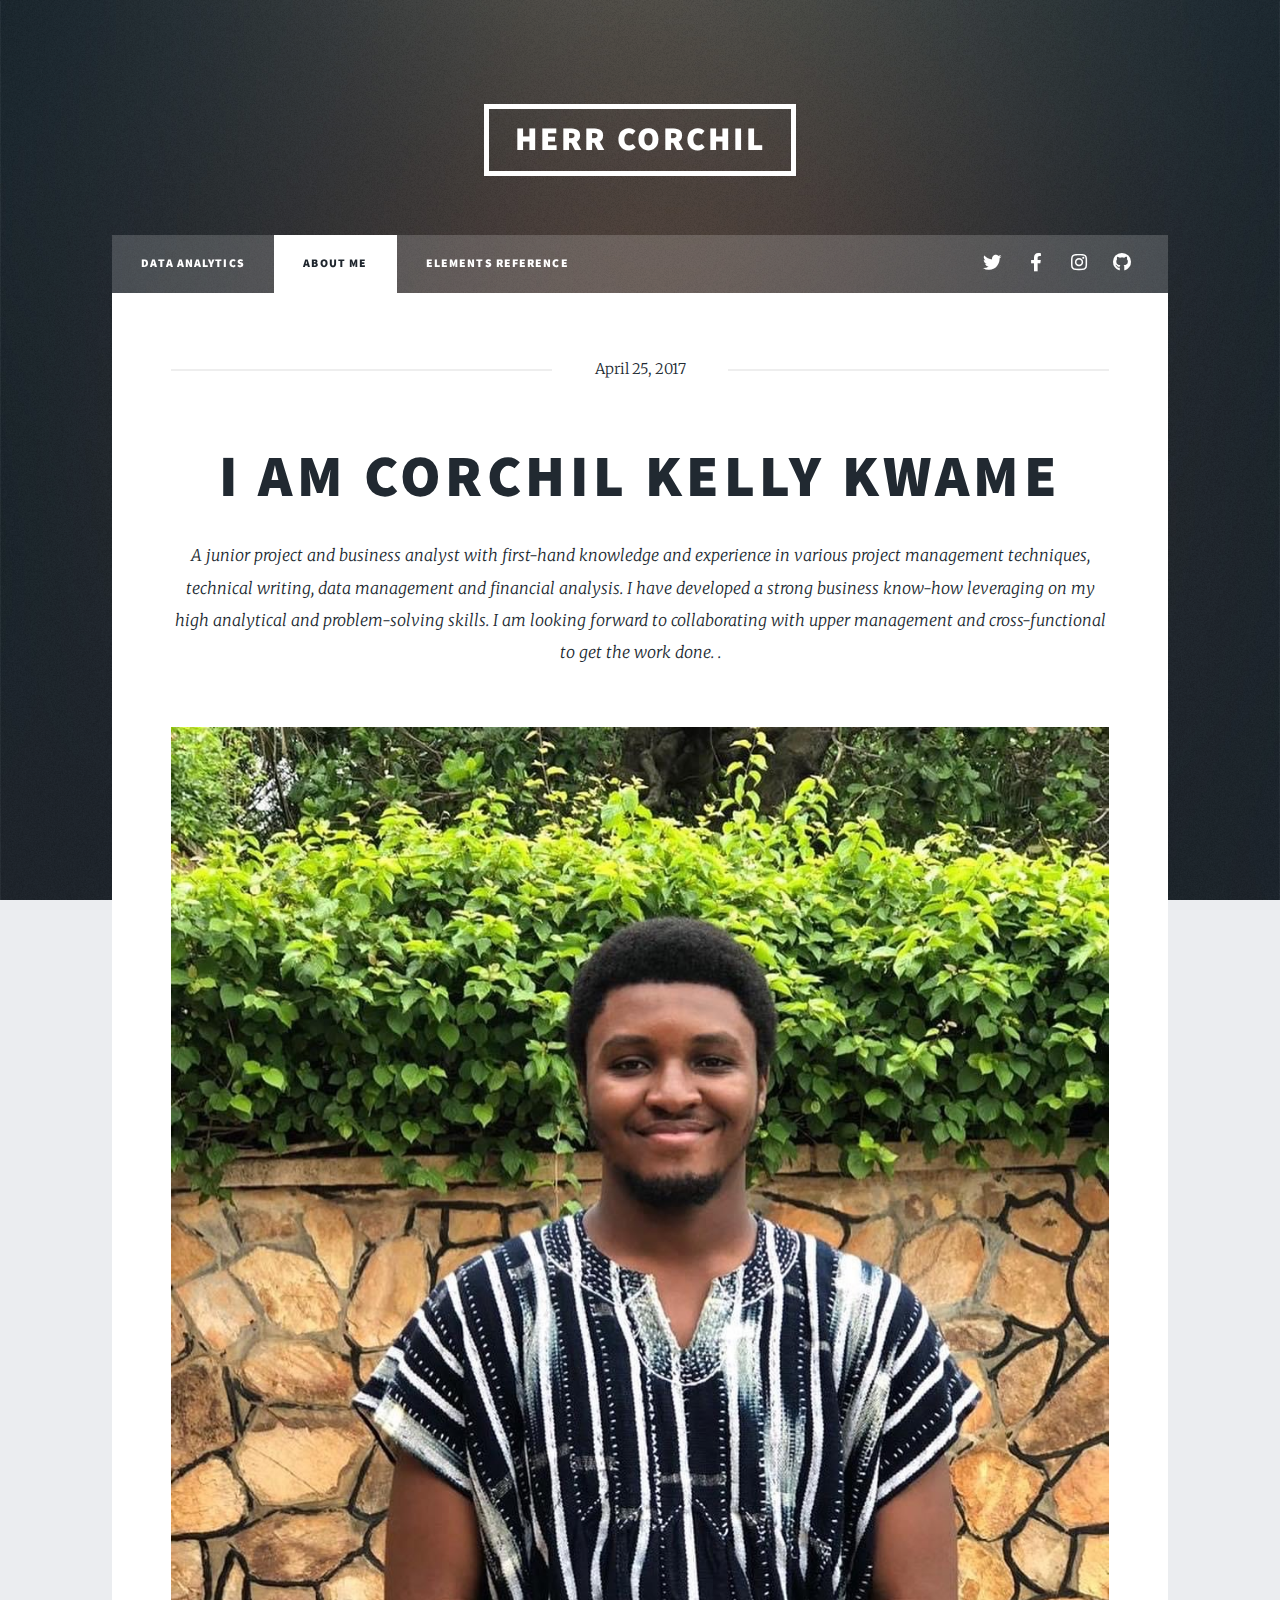
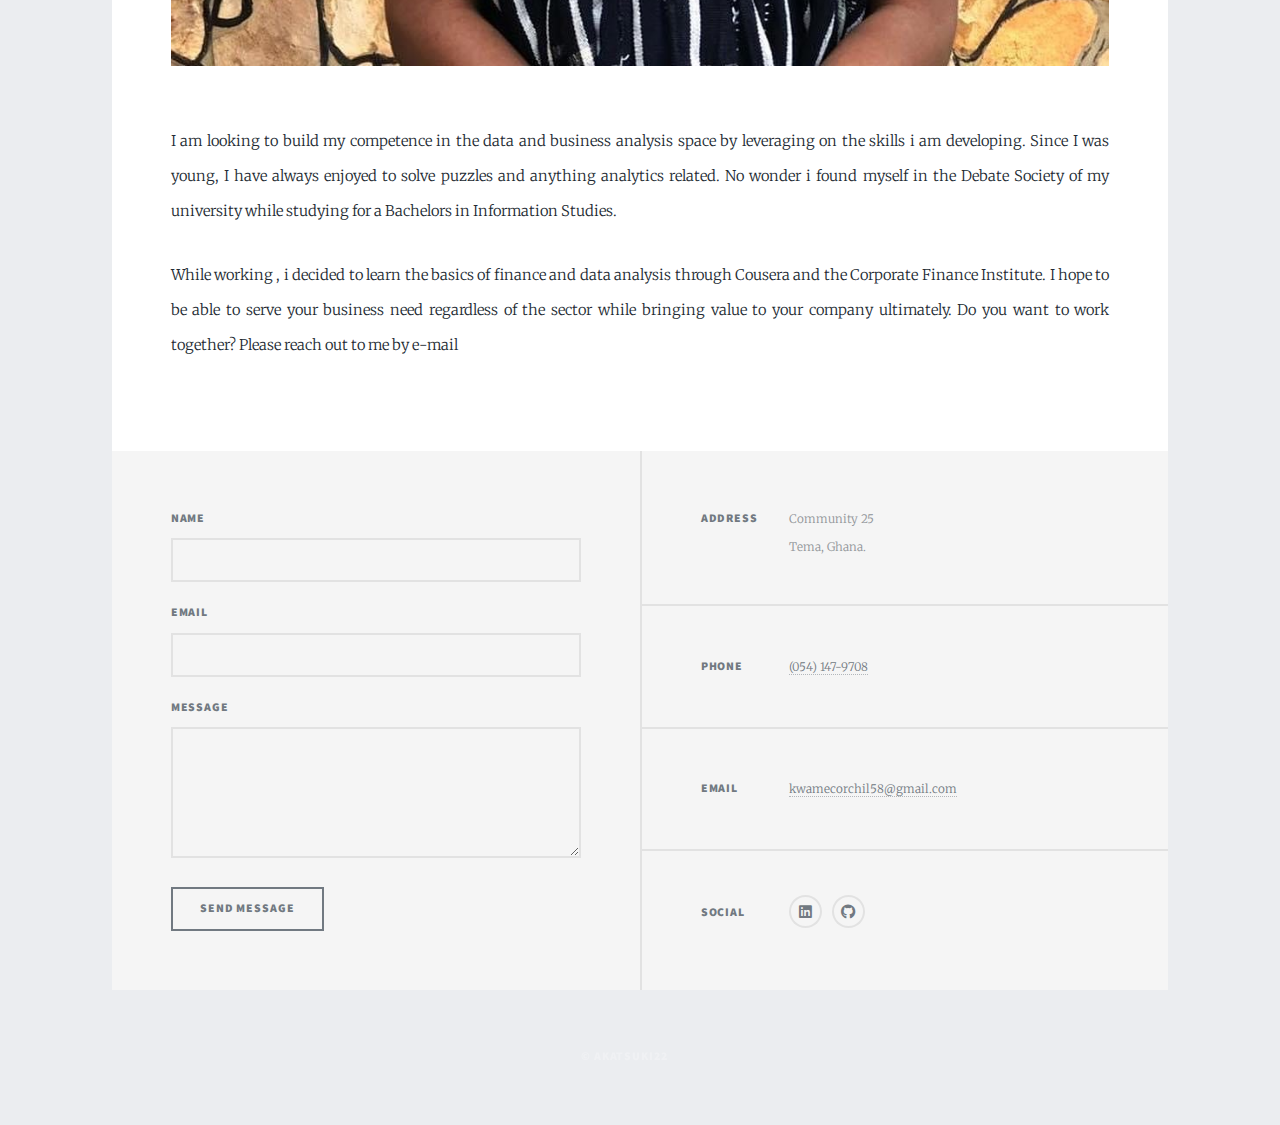
<file: html5up-massively/generic.html>
<!DOCTYPE HTML>
<!--
	Massively by HTML5 UP
	html5up.net | @ajlkn
	Free for personal and commercial use under the CCA 3.0 license (html5up.net/license)
-->
<html>
	<head>
		<title>About Me</title>
		<meta charset="utf-8" />
		<meta name="viewport" content="width=device-width, initial-scale=1, user-scalable=no" />
		<link rel="stylesheet" href="assets/css/main.css" />
		<noscript><link rel="stylesheet" href="assets/css/noscript.css" /></noscript>
	</head>
	<body class="is-preload">

		<!-- Wrapper -->
			<div id="wrapper">

				<!-- Header -->
					<header id="header">
						<a href="index.html" class="logo">Herr Corchil</a>
					</header>

				<!-- Nav -->
					<nav id="nav">
						<ul class="links">
							<li><a href="index.html">Data Analytics</a></li>
							<li class="active"><a href="generic.html">About Me</a></li>
							<li><a href="elements.html">Elements Reference</a></li>
						</ul>
						<ul class="icons">
							<li><a href="#" class="icon brands fa-twitter"><span class="label">Twitter</span></a></li>
							<li><a href="#" class="icon brands fa-facebook-f"><span class="label">Facebook</span></a></li>
							<li><a href="#" class="icon brands fa-instagram"><span class="label">Instagram</span></a></li>
							<li><a href="#" class="icon brands fa-github"><span class="label">GitHub</span></a></li>
						</ul>
					</nav>

				<!-- Main -->
					<div id="main">

						<!-- Post -->
							<section class="post">
								<header class="major">
									<span class="date">April 25, 2017</span>
									<h1>I am Corchil KElly Kwame</h1>
									<p>A junior project and business analyst with first-hand knowledge and experience in 
										various project management techniques, technical writing, data 
										management and financial analysis. I have developed a strong business 
										know-how leveraging on my high analytical and problem-solving skills.
										I am looking forward to collaborating with upper 
										management and cross-functional to get the work done.
										.</p>
								</header>
								<div class="image main"><img src="images/kelly.jpg" alt="" /></div>
								<p>I am looking to build my competence in the data and business analysis space by leveraging on the skills i am developing. 

									Since I was young, I have always enjoyed to solve puzzles and anything analytics related. 
									No wonder i found myself in the Debate Society of my university while studying for a Bachelors in Information Studies.
								
								<p> While working , i decided to learn the basics of finance and data analysis through Cousera and the Corporate Finance Institute. I hope to be able to serve your business need regardless of the sector while bringing value to your company ultimately. Do you want to work together? Please reach out to me by e-mail</p>
									
								
							</section>

					</div>

				<!-- Footer -->
					<footer id="footer">
						<section>
							<form method="post" action="#">
								<div class="fields">
									<div class="field">
										<label for="name">Name</label>
										<input type="text" name="name" id="name" />
									</div>
									<div class="field">
										<label for="email">Email</label>
										<input type="text" name="email" id="email" />
									</div>
									<div class="field">
										<label for="message">Message</label>
										<textarea name="message" id="message" rows="3"></textarea>
									</div>
								</div>
								<ul class="actions">
									<li><input type="submit" value="Send Message" /></li>
								</ul>
							</form>
						</section>
						<section class="split contact">
							<section class="alt">
								<h3>Address</h3>
								<p>Community 25<br />
								Tema, Ghana.</p>
							</section>
							<section>
								<h3>Phone</h3>
								<p><a href="#">(054) 147-9708</a></p>
							</section>
							<section>
								<h3>Email</h3>
								<p><a href="#">kwamecorchil58@gmail.com</a></p>
							</section>
							<section>
								<h3>Social</h3>
								<ul class="icons alt">
									<li><a href="https://www.linkedin.com/in/corchil-kelly/" class="icon brands alt fa-linkedin"><span class="label">linkedin</span></a></li>
									
								
									<li><a href="https://github.com/De-Akatsuki" class="icon brands alt fa-github"><span class="label">GitHub</span></a></li>
								</ul>
							</section>
						</section>
					</footer>

				<!-- Copyright -->
					<div id="copyright">
						<ul><li>&copy; Akatsuki22</li><li>
					</div>

			</div>

		<!-- Scripts -->
			<script src="assets/js/jquery.min.js"></script>
			<script src="assets/js/jquery.scrollex.min.js"></script>
			<script src="assets/js/jquery.scrolly.min.js"></script>
			<script src="assets/js/browser.min.js"></script>
			<script src="assets/js/breakpoints.min.js"></script>
			<script src="assets/js/util.js"></script>
			<script src="assets/js/main.js"></script>

	</body>
</html>
</file>
<file: html5up-massively/assets/css/main.css>
@import url(fontawesome-all.min.css);
@import url("https://fonts.googleapis.com/css?family=Merriweather:300,700,300italic,700italic|Source+Sans+Pro:900");

/*
	Massively by HTML5 UP
	html5up.net | @ajlkn
	Free for personal and commercial use under the CCA 3.0 license (html5up.net/license)
*/

html, body, div, span, applet, object,
iframe, h1, h2, h3, h4, h5, h6, p, blockquote,
pre, a, abbr, acronym, address, big, cite,
code, del, dfn, em, img, ins, kbd, q, s, samp,
small, strike, strong, sub, sup, tt, var, b,
u, i, center, dl, dt, dd, ol, ul, li, fieldset,
form, label, legend, table, caption, tbody,
tfoot, thead, tr, th, td, article, aside,
canvas, details, embed, figure, figcaption,
footer, header, hgroup, menu, nav, output, ruby,
section, summary, time, mark, audio, video {
	margin: 0;
	padding: 0;
	border: 0;
	font-size: 100%;
	font: inherit;
	vertical-align: baseline;}

article, aside, details, figcaption, figure,
footer, header, hgroup, menu, nav, section {
	display: block;}

body {
	line-height: 1;
}

ol, ul {
	list-style: none;
}

blockquote, q {
	quotes: none;
}

	blockquote:before, blockquote:after, q:before, q:after {
		content: '';
		content: none;
	}

table {
	border-collapse: collapse;
	border-spacing: 0;
}

body {
	-webkit-text-size-adjust: none;
}

mark {
	background-color: transparent;
	color: inherit;
}

input::-moz-focus-inner {
	border: 0;
	padding: 0;
}

input, select, textarea {
	-moz-appearance: none;
	-webkit-appearance: none;
	-ms-appearance: none;
	appearance: none;
}

/* Basic */

	@-ms-viewport {
		width: device-width;
	}

	body {
		-ms-overflow-style: scrollbar;
	}

	@media screen and (max-width: 480px) {

		html, body {
			min-width: 320px;
		}

	}

	html {
		box-sizing: border-box;
	}

	*, *:before, *:after {
		box-sizing: inherit;
	}

	body {
		background-color: #ebedf0;
	}

		body.is-preload *, body.is-preload *:before, body.is-preload *:after {
			-moz-animation: none !important;
			-webkit-animation: none !important;
			-ms-animation: none !important;
			animation: none !important;
			-moz-transition: none !important;
			-webkit-transition: none !important;
			-ms-transition: none !important;
			transition: none !important;
		}

/* Type */

	html {
		font-size: 16pt;
	}

		@media screen and (max-width: 1680px) {

			html {
				font-size: 12pt;
			}

		}

		@media screen and (max-width: 1280px) {

			html {
				font-size: 11pt;
			}

		}

		@media screen and (max-width: 360px) {

			html {
				font-size: 10pt;
			}

		}

	body {
		color: #212931;
	}

	body, input, select, textarea {
		font-family: "Merriweather", Georgia, serif;
		font-weight: 300;
		font-size: 1rem;
		line-height: 2.375;
	}

	a {
		-moz-transition: color 0.2s ease-in-out, background-color 0.2s ease-in-out, border-color 0.2s ease-in-out, box-shadow 0.2s ease-in-out;
		-webkit-transition: color 0.2s ease-in-out, background-color 0.2s ease-in-out, border-color 0.2s ease-in-out, box-shadow 0.2s ease-in-out;
		-ms-transition: color 0.2s ease-in-out, background-color 0.2s ease-in-out, border-color 0.2s ease-in-out, box-shadow 0.2s ease-in-out;
		transition: color 0.2s ease-in-out, background-color 0.2s ease-in-out, border-color 0.2s ease-in-out, box-shadow 0.2s ease-in-out;
		border-bottom: dotted 1px;
		text-decoration: none;
	}

		a:hover {
			border-bottom-color: transparent;
		}

	strong, b {
		font-weight: 600;
	}

	em, i {
		font-style: italic;
	}

	p {
		text-align: justify;
		margin: 0 0 2rem 0;
	}

	h1, h2, h3, h4, h5, h6 {
		font-family: "Source Sans Pro", Helvetica, sans-serif;
		font-weight: 900;
		line-height: 1.5;
		letter-spacing: 0.075em;
		text-transform: uppercase;
		margin: 0 0 1rem 0;
	}

		h1 a, h2 a, h3 a, h4 a, h5 a, h6 a {
			border-bottom: 0;
			color: inherit;
			text-decoration: none;
		}

	h1 {
		font-size: 4rem;
		line-height: 1.1;
		margin: 0 0 2rem 0;
	}

	h2 {
		font-size: 1.75rem;
		line-height: 1.3;
		margin: 0 0 1.5rem 0;
	}

	h3 {
		font-size: 1.25rem;
		margin: 0 0 1.5rem 0;
	}

	h4 {
		font-size: 1rem;
	}

	h5 {
		font-size: 0.9rem;
	}

	h6 {
		font-size: 0.8rem;
	}

	sub {
		font-size: 0.8rem;
		position: relative;
		top: 0.5rem;
	}

	sup {
		font-size: 0.8rem;
		position: relative;
		top: -0.5rem;
	}

	blockquote {
		border-left: solid 4px;
		font-style: italic;
		margin: 0 0 2rem 0;
		padding: 0.5rem 0 0.5rem 2rem;
	}

	code {
		border: solid 2px;
		font-family: "Courier New", monospace;
		font-size: 0.9rem;
		margin: 0 0.25rem;
		padding: 0.25rem 0.65rem;
	}

	pre {
		-webkit-overflow-scrolling: touch;
		font-family: "Courier New", monospace;
		font-size: 0.9rem;
		margin: 0 0 2rem 0;
	}

		pre code {
			display: block;
			line-height: 1.75;
			padding: 1rem 1.5rem;
			overflow-x: auto;
		}

	hr {
		border: 0;
		border-bottom: solid 2px;
		margin: 3rem 0;
	}

		hr.major {
			margin: 5rem 0;
		}

	.align-left {
		text-align: left;
	}

	.align-center {
		text-align: center;
	}

	.align-right {
		text-align: right;
	}

	input, select, textarea {
		color: #212931;
	}

	a {
		color: #212931;
		border-bottom-color: rgba(33, 41, 49, 0.5);
	}

		a:hover {
			border-bottom-color: transparent;
			color: #18bfef !important;
		}

	strong, b {
		color: #212931;
	}

	h1, h2, h3, h4, h5, h6 {
		color: #212931;
	}

	blockquote {
		border-left-color: #eeeeee;
	}

	code {
		background: rgba(220, 220, 220, 0.25);
		border-color: #eeeeee;
	}

	hr {
		border-bottom-color: #eeeeee;
	}

/* Row */

	.row {
		display: flex;
		flex-wrap: wrap;
		box-sizing: border-box;
		align-items: stretch;
	}

		.row > * {
			box-sizing: border-box;
		}

		.row.gtr-uniform > * > :last-child {
			margin-bottom: 0;
		}

		.row.aln-left {
			justify-content: flex-start;
		}

		.row.aln-center {
			justify-content: center;
		}

		.row.aln-right {
			justify-content: flex-end;
		}

		.row.aln-top {
			align-items: flex-start;
		}

		.row.aln-middle {
			align-items: center;
		}

		.row.aln-bottom {
			align-items: flex-end;
		}

		.row > .imp {
			order: -1;
		}

		.row > .col-1 {
			width: 8.33333%;
		}

		.row > .off-1 {
			margin-left: 8.33333%;
		}

		.row > .col-2 {
			width: 16.66667%;
		}

		.row > .off-2 {
			margin-left: 16.66667%;
		}

		.row > .col-3 {
			width: 25%;
		}

		.row > .off-3 {
			margin-left: 25%;
		}

		.row > .col-4 {
			width: 33.33333%;
		}

		.row > .off-4 {
			margin-left: 33.33333%;
		}

		.row > .col-5 {
			width: 41.66667%;
		}

		.row > .off-5 {
			margin-left: 41.66667%;
		}

		.row > .col-6 {
			width: 50%;
		}

		.row > .off-6 {
			margin-left: 50%;
		}

		.row > .col-7 {
			width: 58.33333%;
		}

		.row > .off-7 {
			margin-left: 58.33333%;
		}

		.row > .col-8 {
			width: 66.66667%;
		}

		.row > .off-8 {
			margin-left: 66.66667%;
		}

		.row > .col-9 {
			width: 75%;
		}

		.row > .off-9 {
			margin-left: 75%;
		}

		.row > .col-10 {
			width: 83.33333%;
		}

		.row > .off-10 {
			margin-left: 83.33333%;
		}

		.row > .col-11 {
			width: 91.66667%;
		}

		.row > .off-11 {
			margin-left: 91.66667%;
		}

		.row > .col-12 {
			width: 100%;
		}

		.row > .off-12 {
			margin-left: 100%;
		}

		.row.gtr-0 {
			margin-top: 0;
			margin-left: 0rem;
		}

			.row.gtr-0 > * {
				padding: 0 0 0 0rem;
			}

			.row.gtr-0.gtr-uniform {
				margin-top: 0rem;
			}

				.row.gtr-0.gtr-uniform > * {
					padding-top: 0rem;
				}

		.row.gtr-25 {
			margin-top: 0;
			margin-left: -0.375rem;
		}

			.row.gtr-25 > * {
				padding: 0 0 0 0.375rem;
			}

			.row.gtr-25.gtr-uniform {
				margin-top: -0.375rem;
			}

				.row.gtr-25.gtr-uniform > * {
					padding-top: 0.375rem;
				}

		.row.gtr-50 {
			margin-top: 0;
			margin-left: -0.75rem;
		}

			.row.gtr-50 > * {
				padding: 0 0 0 0.75rem;
			}

			.row.gtr-50.gtr-uniform {
				margin-top: -0.75rem;
			}

				.row.gtr-50.gtr-uniform > * {
					padding-top: 0.75rem;
				}

		.row {
			margin-top: 0;
			margin-left: -1.5rem;
		}

			.row > * {
				padding: 0 0 0 1.5rem;
			}

			.row.gtr-uniform {
				margin-top: -1.5rem;
			}

				.row.gtr-uniform > * {
					padding-top: 1.5rem;
				}

		.row.gtr-150 {
			margin-top: 0;
			margin-left: -2.25rem;
		}

			.row.gtr-150 > * {
				padding: 0 0 0 2.25rem;
			}

			.row.gtr-150.gtr-uniform {
				margin-top: -2.25rem;
			}

				.row.gtr-150.gtr-uniform > * {
					padding-top: 2.25rem;
				}

		.row.gtr-200 {
			margin-top: 0;
			margin-left: -3rem;
		}

			.row.gtr-200 > * {
				padding: 0 0 0 3rem;
			}

			.row.gtr-200.gtr-uniform {
				margin-top: -3rem;
			}

				.row.gtr-200.gtr-uniform > * {
					padding-top: 3rem;
				}

		@media screen and (max-width: 1680px) {

			.row {
				display: flex;
				flex-wrap: wrap;
				box-sizing: border-box;
				align-items: stretch;
			}

				.row > * {
					box-sizing: border-box;
				}

				.row.gtr-uniform > * > :last-child {
					margin-bottom: 0;
				}

				.row.aln-left {
					justify-content: flex-start;
				}

				.row.aln-center {
					justify-content: center;
				}

				.row.aln-right {
					justify-content: flex-end;
				}

				.row.aln-top {
					align-items: flex-start;
				}

				.row.aln-middle {
					align-items: center;
				}

				.row.aln-bottom {
					align-items: flex-end;
				}

				.row > .imp-xlarge {
					order: -1;
				}

				.row > .col-1-xlarge {
					width: 8.33333%;
				}

				.row > .off-1-xlarge {
					margin-left: 8.33333%;
				}

				.row > .col-2-xlarge {
					width: 16.66667%;
				}

				.row > .off-2-xlarge {
					margin-left: 16.66667%;
				}

				.row > .col-3-xlarge {
					width: 25%;
				}

				.row > .off-3-xlarge {
					margin-left: 25%;
				}

				.row > .col-4-xlarge {
					width: 33.33333%;
				}

				.row > .off-4-xlarge {
					margin-left: 33.33333%;
				}

				.row > .col-5-xlarge {
					width: 41.66667%;
				}

				.row > .off-5-xlarge {
					margin-left: 41.66667%;
				}

				.row > .col-6-xlarge {
					width: 50%;
				}

				.row > .off-6-xlarge {
					margin-left: 50%;
				}

				.row > .col-7-xlarge {
					width: 58.33333%;
				}

				.row > .off-7-xlarge {
					margin-left: 58.33333%;
				}

				.row > .col-8-xlarge {
					width: 66.66667%;
				}

				.row > .off-8-xlarge {
					margin-left: 66.66667%;
				}

				.row > .col-9-xlarge {
					width: 75%;
				}

				.row > .off-9-xlarge {
					margin-left: 75%;
				}

				.row > .col-10-xlarge {
					width: 83.33333%;
				}

				.row > .off-10-xlarge {
					margin-left: 83.33333%;
				}

				.row > .col-11-xlarge {
					width: 91.66667%;
				}

				.row > .off-11-xlarge {
					margin-left: 91.66667%;
				}

				.row > .col-12-xlarge {
					width: 100%;
				}

				.row > .off-12-xlarge {
					margin-left: 100%;
				}

				.row.gtr-0 {
					margin-top: 0;
					margin-left: 0rem;
				}

					.row.gtr-0 > * {
						padding: 0 0 0 0rem;
					}

					.row.gtr-0.gtr-uniform {
						margin-top: 0rem;
					}

						.row.gtr-0.gtr-uniform > * {
							padding-top: 0rem;
						}

				.row.gtr-25 {
					margin-top: 0;
					margin-left: -0.375rem;
				}

					.row.gtr-25 > * {
						padding: 0 0 0 0.375rem;
					}

					.row.gtr-25.gtr-uniform {
						margin-top: -0.375rem;
					}

						.row.gtr-25.gtr-uniform > * {
							padding-top: 0.375rem;
						}

				.row.gtr-50 {
					margin-top: 0;
					margin-left: -0.75rem;
				}

					.row.gtr-50 > * {
						padding: 0 0 0 0.75rem;
					}

					.row.gtr-50.gtr-uniform {
						margin-top: -0.75rem;
					}

						.row.gtr-50.gtr-uniform > * {
							padding-top: 0.75rem;
						}

				.row {
					margin-top: 0;
					margin-left: -1.5rem;
				}

					.row > * {
						padding: 0 0 0 1.5rem;
					}

					.row.gtr-uniform {
						margin-top: -1.5rem;
					}

						.row.gtr-uniform > * {
							padding-top: 1.5rem;
						}

				.row.gtr-150 {
					margin-top: 0;
					margin-left: -2.25rem;
				}

					.row.gtr-150 > * {
						padding: 0 0 0 2.25rem;
					}

					.row.gtr-150.gtr-uniform {
						margin-top: -2.25rem;
					}

						.row.gtr-150.gtr-uniform > * {
							padding-top: 2.25rem;
						}

				.row.gtr-200 {
					margin-top: 0;
					margin-left: -3rem;
				}

					.row.gtr-200 > * {
						padding: 0 0 0 3rem;
					}

					.row.gtr-200.gtr-uniform {
						margin-top: -3rem;
					}

						.row.gtr-200.gtr-uniform > * {
							padding-top: 3rem;
						}

		}

		@media screen and (max-width: 1280px) {

			.row {
				display: flex;
				flex-wrap: wrap;
				box-sizing: border-box;
				align-items: stretch;
			}

				.row > * {
					box-sizing: border-box;
				}

				.row.gtr-uniform > * > :last-child {
					margin-bottom: 0;
				}

				.row.aln-left {
					justify-content: flex-start;
				}

				.row.aln-center {
					justify-content: center;
				}

				.row.aln-right {
					justify-content: flex-end;
				}

				.row.aln-top {
					align-items: flex-start;
				}

				.row.aln-middle {
					align-items: center;
				}

				.row.aln-bottom {
					align-items: flex-end;
				}

				.row > .imp-large {
					order: -1;
				}

				.row > .col-1-large {
					width: 8.33333%;
				}

				.row > .off-1-large {
					margin-left: 8.33333%;
				}

				.row > .col-2-large {
					width: 16.66667%;
				}

				.row > .off-2-large {
					margin-left: 16.66667%;
				}

				.row > .col-3-large {
					width: 25%;
				}

				.row > .off-3-large {
					margin-left: 25%;
				}

				.row > .col-4-large {
					width: 33.33333%;
				}

				.row > .off-4-large {
					margin-left: 33.33333%;
				}

				.row > .col-5-large {
					width: 41.66667%;
				}

				.row > .off-5-large {
					margin-left: 41.66667%;
				}

				.row > .col-6-large {
					width: 50%;
				}

				.row > .off-6-large {
					margin-left: 50%;
				}

				.row > .col-7-large {
					width: 58.33333%;
				}

				.row > .off-7-large {
					margin-left: 58.33333%;
				}

				.row > .col-8-large {
					width: 66.66667%;
				}

				.row > .off-8-large {
					margin-left: 66.66667%;
				}

				.row > .col-9-large {
					width: 75%;
				}

				.row > .off-9-large {
					margin-left: 75%;
				}

				.row > .col-10-large {
					width: 83.33333%;
				}

				.row > .off-10-large {
					margin-left: 83.33333%;
				}

				.row > .col-11-large {
					width: 91.66667%;
				}

				.row > .off-11-large {
					margin-left: 91.66667%;
				}

				.row > .col-12-large {
					width: 100%;
				}

				.row > .off-12-large {
					margin-left: 100%;
				}

				.row.gtr-0 {
					margin-top: 0;
					margin-left: 0rem;
				}

					.row.gtr-0 > * {
						padding: 0 0 0 0rem;
					}

					.row.gtr-0.gtr-uniform {
						margin-top: 0rem;
					}

						.row.gtr-0.gtr-uniform > * {
							padding-top: 0rem;
						}

				.row.gtr-25 {
					margin-top: 0;
					margin-left: -0.375rem;
				}

					.row.gtr-25 > * {
						padding: 0 0 0 0.375rem;
					}

					.row.gtr-25.gtr-uniform {
						margin-top: -0.375rem;
					}

						.row.gtr-25.gtr-uniform > * {
							padding-top: 0.375rem;
						}

				.row.gtr-50 {
					margin-top: 0;
					margin-left: -0.75rem;
				}

					.row.gtr-50 > * {
						padding: 0 0 0 0.75rem;
					}

					.row.gtr-50.gtr-uniform {
						margin-top: -0.75rem;
					}

						.row.gtr-50.gtr-uniform > * {
							padding-top: 0.75rem;
						}

				.row {
					margin-top: 0;
					margin-left: -1.5rem;
				}

					.row > * {
						padding: 0 0 0 1.5rem;
					}

					.row.gtr-uniform {
						margin-top: -1.5rem;
					}

						.row.gtr-uniform > * {
							padding-top: 1.5rem;
						}

				.row.gtr-150 {
					margin-top: 0;
					margin-left: -2.25rem;
				}

					.row.gtr-150 > * {
						padding: 0 0 0 2.25rem;
					}

					.row.gtr-150.gtr-uniform {
						margin-top: -2.25rem;
					}

						.row.gtr-150.gtr-uniform > * {
							padding-top: 2.25rem;
						}

				.row.gtr-200 {
					margin-top: 0;
					margin-left: -3rem;
				}

					.row.gtr-200 > * {
						padding: 0 0 0 3rem;
					}

					.row.gtr-200.gtr-uniform {
						margin-top: -3rem;
					}

						.row.gtr-200.gtr-uniform > * {
							padding-top: 3rem;
						}

		}

		@media screen and (max-width: 980px) {

			.row {
				display: flex;
				flex-wrap: wrap;
				box-sizing: border-box;
				align-items: stretch;
			}

				.row > * {
					box-sizing: border-box;
				}

				.row.gtr-uniform > * > :last-child {
					margin-bottom: 0;
				}

				.row.aln-left {
					justify-content: flex-start;
				}

				.row.aln-center {
					justify-content: center;
				}

				.row.aln-right {
					justify-content: flex-end;
				}

				.row.aln-top {
					align-items: flex-start;
				}

				.row.aln-middle {
					align-items: center;
				}

				.row.aln-bottom {
					align-items: flex-end;
				}

				.row > .imp-medium {
					order: -1;
				}

				.row > .col-1-medium {
					width: 8.33333%;
				}

				.row > .off-1-medium {
					margin-left: 8.33333%;
				}

				.row > .col-2-medium {
					width: 16.66667%;
				}

				.row > .off-2-medium {
					margin-left: 16.66667%;
				}

				.row > .col-3-medium {
					width: 25%;
				}

				.row > .off-3-medium {
					margin-left: 25%;
				}

				.row > .col-4-medium {
					width: 33.33333%;
				}

				.row > .off-4-medium {
					margin-left: 33.33333%;
				}

				.row > .col-5-medium {
					width: 41.66667%;
				}

				.row > .off-5-medium {
					margin-left: 41.66667%;
				}

				.row > .col-6-medium {
					width: 50%;
				}

				.row > .off-6-medium {
					margin-left: 50%;
				}

				.row > .col-7-medium {
					width: 58.33333%;
				}

				.row > .off-7-medium {
					margin-left: 58.33333%;
				}

				.row > .col-8-medium {
					width: 66.66667%;
				}

				.row > .off-8-medium {
					margin-left: 66.66667%;
				}

				.row > .col-9-medium {
					width: 75%;
				}

				.row > .off-9-medium {
					margin-left: 75%;
				}

				.row > .col-10-medium {
					width: 83.33333%;
				}

				.row > .off-10-medium {
					margin-left: 83.33333%;
				}

				.row > .col-11-medium {
					width: 91.66667%;
				}

				.row > .off-11-medium {
					margin-left: 91.66667%;
				}

				.row > .col-12-medium {
					width: 100%;
				}

				.row > .off-12-medium {
					margin-left: 100%;
				}

				.row.gtr-0 {
					margin-top: 0;
					margin-left: 0rem;
				}

					.row.gtr-0 > * {
						padding: 0 0 0 0rem;
					}

					.row.gtr-0.gtr-uniform {
						margin-top: 0rem;
					}

						.row.gtr-0.gtr-uniform > * {
							padding-top: 0rem;
						}

				.row.gtr-25 {
					margin-top: 0;
					margin-left: -0.375rem;
				}

					.row.gtr-25 > * {
						padding: 0 0 0 0.375rem;
					}

					.row.gtr-25.gtr-uniform {
						margin-top: -0.375rem;
					}

						.row.gtr-25.gtr-uniform > * {
							padding-top: 0.375rem;
						}

				.row.gtr-50 {
					margin-top: 0;
					margin-left: -0.75rem;
				}

					.row.gtr-50 > * {
						padding: 0 0 0 0.75rem;
					}

					.row.gtr-50.gtr-uniform {
						margin-top: -0.75rem;
					}

						.row.gtr-50.gtr-uniform > * {
							padding-top: 0.75rem;
						}

				.row {
					margin-top: 0;
					margin-left: -1.5rem;
				}

					.row > * {
						padding: 0 0 0 1.5rem;
					}

					.row.gtr-uniform {
						margin-top: -1.5rem;
					}

						.row.gtr-uniform > * {
							padding-top: 1.5rem;
						}

				.row.gtr-150 {
					margin-top: 0;
					margin-left: -2.25rem;
				}

					.row.gtr-150 > * {
						padding: 0 0 0 2.25rem;
					}

					.row.gtr-150.gtr-uniform {
						margin-top: -2.25rem;
					}

						.row.gtr-150.gtr-uniform > * {
							padding-top: 2.25rem;
						}

				.row.gtr-200 {
					margin-top: 0;
					margin-left: -3rem;
				}

					.row.gtr-200 > * {
						padding: 0 0 0 3rem;
					}

					.row.gtr-200.gtr-uniform {
						margin-top: -3rem;
					}

						.row.gtr-200.gtr-uniform > * {
							padding-top: 3rem;
						}

		}

		@media screen and (max-width: 736px) {

			.row {
				display: flex;
				flex-wrap: wrap;
				box-sizing: border-box;
				align-items: stretch;
			}

				.row > * {
					box-sizing: border-box;
				}

				.row.gtr-uniform > * > :last-child {
					margin-bottom: 0;
				}

				.row.aln-left {
					justify-content: flex-start;
				}

				.row.aln-center {
					justify-content: center;
				}

				.row.aln-right {
					justify-content: flex-end;
				}

				.row.aln-top {
					align-items: flex-start;
				}

				.row.aln-middle {
					align-items: center;
				}

				.row.aln-bottom {
					align-items: flex-end;
				}

				.row > .imp-small {
					order: -1;
				}

				.row > .col-1-small {
					width: 8.33333%;
				}

				.row > .off-1-small {
					margin-left: 8.33333%;
				}

				.row > .col-2-small {
					width: 16.66667%;
				}

				.row > .off-2-small {
					margin-left: 16.66667%;
				}

				.row > .col-3-small {
					width: 25%;
				}

				.row > .off-3-small {
					margin-left: 25%;
				}

				.row > .col-4-small {
					width: 33.33333%;
				}

				.row > .off-4-small {
					margin-left: 33.33333%;
				}

				.row > .col-5-small {
					width: 41.66667%;
				}

				.row > .off-5-small {
					margin-left: 41.66667%;
				}

				.row > .col-6-small {
					width: 50%;
				}

				.row > .off-6-small {
					margin-left: 50%;
				}

				.row > .col-7-small {
					width: 58.33333%;
				}

				.row > .off-7-small {
					margin-left: 58.33333%;
				}

				.row > .col-8-small {
					width: 66.66667%;
				}

				.row > .off-8-small {
					margin-left: 66.66667%;
				}

				.row > .col-9-small {
					width: 75%;
				}

				.row > .off-9-small {
					margin-left: 75%;
				}

				.row > .col-10-small {
					width: 83.33333%;
				}

				.row > .off-10-small {
					margin-left: 83.33333%;
				}

				.row > .col-11-small {
					width: 91.66667%;
				}

				.row > .off-11-small {
					margin-left: 91.66667%;
				}

				.row > .col-12-small {
					width: 100%;
				}

				.row > .off-12-small {
					margin-left: 100%;
				}

				.row.gtr-0 {
					margin-top: 0;
					margin-left: 0rem;
				}

					.row.gtr-0 > * {
						padding: 0 0 0 0rem;
					}

					.row.gtr-0.gtr-uniform {
						margin-top: 0rem;
					}

						.row.gtr-0.gtr-uniform > * {
							padding-top: 0rem;
						}

				.row.gtr-25 {
					margin-top: 0;
					margin-left: -0.375rem;
				}

					.row.gtr-25 > * {
						padding: 0 0 0 0.375rem;
					}

					.row.gtr-25.gtr-uniform {
						margin-top: -0.375rem;
					}

						.row.gtr-25.gtr-uniform > * {
							padding-top: 0.375rem;
						}

				.row.gtr-50 {
					margin-top: 0;
					margin-left: -0.75rem;
				}

					.row.gtr-50 > * {
						padding: 0 0 0 0.75rem;
					}

					.row.gtr-50.gtr-uniform {
						margin-top: -0.75rem;
					}

						.row.gtr-50.gtr-uniform > * {
							padding-top: 0.75rem;
						}

				.row {
					margin-top: 0;
					margin-left: -1.5rem;
				}

					.row > * {
						padding: 0 0 0 1.5rem;
					}

					.row.gtr-uniform {
						margin-top: -1.5rem;
					}

						.row.gtr-uniform > * {
							padding-top: 1.5rem;
						}

				.row.gtr-150 {
					margin-top: 0;
					margin-left: -2.25rem;
				}

					.row.gtr-150 > * {
						padding: 0 0 0 2.25rem;
					}

					.row.gtr-150.gtr-uniform {
						margin-top: -2.25rem;
					}

						.row.gtr-150.gtr-uniform > * {
							padding-top: 2.25rem;
						}

				.row.gtr-200 {
					margin-top: 0;
					margin-left: -3rem;
				}

					.row.gtr-200 > * {
						padding: 0 0 0 3rem;
					}

					.row.gtr-200.gtr-uniform {
						margin-top: -3rem;
					}

						.row.gtr-200.gtr-uniform > * {
							padding-top: 3rem;
						}

		}

		@media screen and (max-width: 480px) {

			.row {
				display: flex;
				flex-wrap: wrap;
				box-sizing: border-box;
				align-items: stretch;
			}

				.row > * {
					box-sizing: border-box;
				}

				.row.gtr-uniform > * > :last-child {
					margin-bottom: 0;
				}

				.row.aln-left {
					justify-content: flex-start;
				}

				.row.aln-center {
					justify-content: center;
				}

				.row.aln-right {
					justify-content: flex-end;
				}

				.row.aln-top {
					align-items: flex-start;
				}

				.row.aln-middle {
					align-items: center;
				}

				.row.aln-bottom {
					align-items: flex-end;
				}

				.row > .imp-xsmall {
					order: -1;
				}

				.row > .col-1-xsmall {
					width: 8.33333%;
				}

				.row > .off-1-xsmall {
					margin-left: 8.33333%;
				}

				.row > .col-2-xsmall {
					width: 16.66667%;
				}

				.row > .off-2-xsmall {
					margin-left: 16.66667%;
				}

				.row > .col-3-xsmall {
					width: 25%;
				}

				.row > .off-3-xsmall {
					margin-left: 25%;
				}

				.row > .col-4-xsmall {
					width: 33.33333%;
				}

				.row > .off-4-xsmall {
					margin-left: 33.33333%;
				}

				.row > .col-5-xsmall {
					width: 41.66667%;
				}

				.row > .off-5-xsmall {
					margin-left: 41.66667%;
				}

				.row > .col-6-xsmall {
					width: 50%;
				}

				.row > .off-6-xsmall {
					margin-left: 50%;
				}

				.row > .col-7-xsmall {
					width: 58.33333%;
				}

				.row > .off-7-xsmall {
					margin-left: 58.33333%;
				}

				.row > .col-8-xsmall {
					width: 66.66667%;
				}

				.row > .off-8-xsmall {
					margin-left: 66.66667%;
				}

				.row > .col-9-xsmall {
					width: 75%;
				}

				.row > .off-9-xsmall {
					margin-left: 75%;
				}

				.row > .col-10-xsmall {
					width: 83.33333%;
				}

				.row > .off-10-xsmall {
					margin-left: 83.33333%;
				}

				.row > .col-11-xsmall {
					width: 91.66667%;
				}

				.row > .off-11-xsmall {
					margin-left: 91.66667%;
				}

				.row > .col-12-xsmall {
					width: 100%;
				}

				.row > .off-12-xsmall {
					margin-left: 100%;
				}

				.row.gtr-0 {
					margin-top: 0;
					margin-left: 0rem;
				}

					.row.gtr-0 > * {
						padding: 0 0 0 0rem;
					}

					.row.gtr-0.gtr-uniform {
						margin-top: 0rem;
					}

						.row.gtr-0.gtr-uniform > * {
							padding-top: 0rem;
						}

				.row.gtr-25 {
					margin-top: 0;
					margin-left: -0.375rem;
				}

					.row.gtr-25 > * {
						padding: 0 0 0 0.375rem;
					}

					.row.gtr-25.gtr-uniform {
						margin-top: -0.375rem;
					}

						.row.gtr-25.gtr-uniform > * {
							padding-top: 0.375rem;
						}

				.row.gtr-50 {
					margin-top: 0;
					margin-left: -0.75rem;
				}

					.row.gtr-50 > * {
						padding: 0 0 0 0.75rem;
					}

					.row.gtr-50.gtr-uniform {
						margin-top: -0.75rem;
					}

						.row.gtr-50.gtr-uniform > * {
							padding-top: 0.75rem;
						}

				.row {
					margin-top: 0;
					margin-left: -1.5rem;
				}

					.row > * {
						padding: 0 0 0 1.5rem;
					}

					.row.gtr-uniform {
						margin-top: -1.5rem;
					}

						.row.gtr-uniform > * {
							padding-top: 1.5rem;
						}

				.row.gtr-150 {
					margin-top: 0;
					margin-left: -2.25rem;
				}

					.row.gtr-150 > * {
						padding: 0 0 0 2.25rem;
					}

					.row.gtr-150.gtr-uniform {
						margin-top: -2.25rem;
					}

						.row.gtr-150.gtr-uniform > * {
							padding-top: 2.25rem;
						}

				.row.gtr-200 {
					margin-top: 0;
					margin-left: -3rem;
				}

					.row.gtr-200 > * {
						padding: 0 0 0 3rem;
					}

					.row.gtr-200.gtr-uniform {
						margin-top: -3rem;
					}

						.row.gtr-200.gtr-uniform > * {
							padding-top: 3rem;
						}

		}

		@media screen and (max-width: 360px) {

			.row {
				display: flex;
				flex-wrap: wrap;
				box-sizing: border-box;
				align-items: stretch;
			}

				.row > * {
					box-sizing: border-box;
				}

				.row.gtr-uniform > * > :last-child {
					margin-bottom: 0;
				}

				.row.aln-left {
					justify-content: flex-start;
				}

				.row.aln-center {
					justify-content: center;
				}

				.row.aln-right {
					justify-content: flex-end;
				}

				.row.aln-top {
					align-items: flex-start;
				}

				.row.aln-middle {
					align-items: center;
				}

				.row.aln-bottom {
					align-items: flex-end;
				}

				.row > .imp-xxsmall {
					order: -1;
				}

				.row > .col-1-xxsmall {
					width: 8.33333%;
				}

				.row > .off-1-xxsmall {
					margin-left: 8.33333%;
				}

				.row > .col-2-xxsmall {
					width: 16.66667%;
				}

				.row > .off-2-xxsmall {
					margin-left: 16.66667%;
				}

				.row > .col-3-xxsmall {
					width: 25%;
				}

				.row > .off-3-xxsmall {
					margin-left: 25%;
				}

				.row > .col-4-xxsmall {
					width: 33.33333%;
				}

				.row > .off-4-xxsmall {
					margin-left: 33.33333%;
				}

				.row > .col-5-xxsmall {
					width: 41.66667%;
				}

				.row > .off-5-xxsmall {
					margin-left: 41.66667%;
				}

				.row > .col-6-xxsmall {
					width: 50%;
				}

				.row > .off-6-xxsmall {
					margin-left: 50%;
				}

				.row > .col-7-xxsmall {
					width: 58.33333%;
				}

				.row > .off-7-xxsmall {
					margin-left: 58.33333%;
				}

				.row > .col-8-xxsmall {
					width: 66.66667%;
				}

				.row > .off-8-xxsmall {
					margin-left: 66.66667%;
				}

				.row > .col-9-xxsmall {
					width: 75%;
				}

				.row > .off-9-xxsmall {
					margin-left: 75%;
				}

				.row > .col-10-xxsmall {
					width: 83.33333%;
				}

				.row > .off-10-xxsmall {
					margin-left: 83.33333%;
				}

				.row > .col-11-xxsmall {
					width: 91.66667%;
				}

				.row > .off-11-xxsmall {
					margin-left: 91.66667%;
				}

				.row > .col-12-xxsmall {
					width: 100%;
				}

				.row > .off-12-xxsmall {
					margin-left: 100%;
				}

				.row.gtr-0 {
					margin-top: 0;
					margin-left: 0rem;
				}

					.row.gtr-0 > * {
						padding: 0 0 0 0rem;
					}

					.row.gtr-0.gtr-uniform {
						margin-top: 0rem;
					}

						.row.gtr-0.gtr-uniform > * {
							padding-top: 0rem;
						}

				.row.gtr-25 {
					margin-top: 0;
					margin-left: -0.375rem;
				}

					.row.gtr-25 > * {
						padding: 0 0 0 0.375rem;
					}

					.row.gtr-25.gtr-uniform {
						margin-top: -0.375rem;
					}

						.row.gtr-25.gtr-uniform > * {
							padding-top: 0.375rem;
						}

				.row.gtr-50 {
					margin-top: 0;
					margin-left: -0.75rem;
				}

					.row.gtr-50 > * {
						padding: 0 0 0 0.75rem;
					}

					.row.gtr-50.gtr-uniform {
						margin-top: -0.75rem;
					}

						.row.gtr-50.gtr-uniform > * {
							padding-top: 0.75rem;
						}

				.row {
					margin-top: 0;
					margin-left: -1.5rem;
				}

					.row > * {
						padding: 0 0 0 1.5rem;
					}

					.row.gtr-uniform {
						margin-top: -1.5rem;
					}

						.row.gtr-uniform > * {
							padding-top: 1.5rem;
						}

				.row.gtr-150 {
					margin-top: 0;
					margin-left: -2.25rem;
				}

					.row.gtr-150 > * {
						padding: 0 0 0 2.25rem;
					}

					.row.gtr-150.gtr-uniform {
						margin-top: -2.25rem;
					}

						.row.gtr-150.gtr-uniform > * {
							padding-top: 2.25rem;
						}

				.row.gtr-200 {
					margin-top: 0;
					margin-left: -3rem;
				}

					.row.gtr-200 > * {
						padding: 0 0 0 3rem;
					}

					.row.gtr-200.gtr-uniform {
						margin-top: -3rem;
					}

						.row.gtr-200.gtr-uniform > * {
							padding-top: 3rem;
						}

		}

/* Box */

	.box {
		border: solid 2px;
		margin-bottom: 2rem;
		padding: 1.5rem;
	}

		.box > :last-child,
		.box > :last-child > :last-child,
		.box > :last-child > :last-child > :last-child {
			margin-bottom: 0;
		}

		.box.alt {
			border: 0;
			border-radius: 0;
			padding: 0;
		}

	.box {
		border-color: #eeeeee;
	}

/* Button */

	input[type="submit"],
	input[type="reset"],
	input[type="button"],
	button,
	.button {
		-moz-appearance: none;
		-webkit-appearance: none;
		-ms-appearance: none;
		appearance: none;
		-moz-transition: background-color 0.2s ease-in-out, box-shadow 0.2s ease-in-out, color 0.2s ease-in-out;
		-webkit-transition: background-color 0.2s ease-in-out, box-shadow 0.2s ease-in-out, color 0.2s ease-in-out;
		-ms-transition: background-color 0.2s ease-in-out, box-shadow 0.2s ease-in-out, color 0.2s ease-in-out;
		transition: background-color 0.2s ease-in-out, box-shadow 0.2s ease-in-out, color 0.2s ease-in-out;
		border: 0;
		border-radius: 0;
		cursor: pointer;
		display: inline-block;
		font-family: "Source Sans Pro", Helvetica, sans-serif;
		font-size: 0.8rem;
		font-weight: 900;
		letter-spacing: 0.075em;
		height: 3rem;
		line-height: 3rem;
		padding: 0 2rem;
		text-align: center;
		text-decoration: none;
		text-transform: uppercase;
		white-space: nowrap;
	}

		input[type="submit"].icon:before,
		input[type="reset"].icon:before,
		input[type="button"].icon:before,
		button.icon:before,
		.button.icon:before {
			margin-right: 0.5rem;
		}

		input[type="submit"].icon.solo,
		input[type="reset"].icon.solo,
		input[type="button"].icon.solo,
		button.icon.solo,
		.button.icon.solo {
			position: relative;
			width: 4rem;
			height: 4rem;
			line-height: 4rem;
			border-radius: 4rem;
			text-indent: 4rem;
			overflow: hidden;
			padding: 0;
			white-space: nowrap;
		}

			input[type="submit"].icon.solo:before,
			input[type="reset"].icon.solo:before,
			input[type="button"].icon.solo:before,
			button.icon.solo:before,
			.button.icon.solo:before {
				position: absolute;
				display: block;
				top: 0;
				left: 0;
				width: inherit;
				height: inherit;
				line-height: inherit;
				font-size: 1.25rem;
				margin-right: 0;
				text-align: center;
				text-indent: 0;
			}

		input[type="submit"].fit,
		input[type="reset"].fit,
		input[type="button"].fit,
		button.fit,
		.button.fit {
			width: 100%;
		}

		input[type="submit"].small,
		input[type="reset"].small,
		input[type="button"].small,
		button.small,
		.button.small {
			font-size: 0.7rem;
			height: 2.5rem;
			line-height: 2.5rem;
			padding: 0 1.5rem;
		}

		input[type="submit"].large,
		input[type="reset"].large,
		input[type="button"].large,
		button.large,
		.button.large {
			font-size: 0.9rem;
			height: 3.5rem;
			line-height: 3.5rem;
			padding: 0 2.75rem;
		}

		@media screen and (max-width: 980px) {

			input[type="submit"],
			input[type="reset"],
			input[type="button"],
			button,
			.button {
				font-size: 0.9rem;
				height: 3.25rem;
				line-height: 3.25rem;
			}

				input[type="submit"].large,
				input[type="reset"].large,
				input[type="button"].large,
				button.large,
				.button.large {
					font-size: 1rem;
					height: 3.75rem;
					line-height: 3.75rem;
				}

		}

		input[type="submit"].disabled, input[type="submit"]:disabled,
		input[type="reset"].disabled,
		input[type="reset"]:disabled,
		input[type="button"].disabled,
		input[type="button"]:disabled,
		button.disabled,
		button:disabled,
		.button.disabled,
		.button:disabled {
			pointer-events: none;
			opacity: 0.25;
		}

	input[type="submit"],
	input[type="reset"],
	input[type="button"],
	button,
	.button {
		background-color: transparent;
		box-shadow: inset 0 0 0 2px #212931;
		color: #212931 !important;
	}

		input[type="submit"]:hover,
		input[type="reset"]:hover,
		input[type="button"]:hover,
		button:hover,
		.button:hover {
			box-shadow: inset 0 0 0 2px #18bfef;
			color: #18bfef !important;
		}

		input[type="submit"].primary,
		input[type="reset"].primary,
		input[type="button"].primary,
		button.primary,
		.button.primary {
			background-color: #212931;
			box-shadow: none;
			color: #ffffff !important;
		}

			input[type="submit"].primary:hover,
			input[type="reset"].primary:hover,
			input[type="button"].primary:hover,
			button.primary:hover,
			.button.primary:hover {
				background-color: #18bfef;
			}

/* Form */

	form {
		margin: 0 0 2rem 0;
	}

		form > :last-child {
			margin-bottom: 0;
		}

		form > .fields {
			display: -moz-flex;
			display: -webkit-flex;
			display: -ms-flex;
			display: flex;
			-moz-flex-wrap: wrap;
			-webkit-flex-wrap: wrap;
			-ms-flex-wrap: wrap;
			flex-wrap: wrap;
			width: calc(100% + 3rem);
			margin: -1.5rem 0 2rem -1.5rem;
		}

			form > .fields > .field {
				-moz-flex-grow: 0;
				-webkit-flex-grow: 0;
				-ms-flex-grow: 0;
				flex-grow: 0;
				-moz-flex-shrink: 0;
				-webkit-flex-shrink: 0;
				-ms-flex-shrink: 0;
				flex-shrink: 0;
				padding: 1.5rem 0 0 1.5rem;
				width: calc(100% - 1.5rem);
			}

				form > .fields > .field.half {
					width: calc(50% - 0.75rem);
				}

				form > .fields > .field.third {
					width: calc(100%/3 - 0.5rem);
				}

				form > .fields > .field.quarter {
					width: calc(25% - 0.375rem);
				}

		@media screen and (max-width: 480px) {

			form > .fields {
				width: calc(100% + 3rem);
				margin: -1.5rem 0 2rem -1.5rem;
			}

				form > .fields > .field {
					padding: 1.5rem 0 0 1.5rem;
					width: calc(100% - 1.5rem);
				}

					form > .fields > .field.half {
						width: calc(100% - 1.5rem);
					}

					form > .fields > .field.third {
						width: calc(100% - 1.5rem);
					}

					form > .fields > .field.quarter {
						width: calc(100% - 1.5rem);
					}

		}

	label {
		display: block;
		font-family: "Source Sans Pro", Helvetica, sans-serif;
		font-weight: 900;
		line-height: 1.5;
		letter-spacing: 0.075em;
		font-size: 0.8rem;
		text-transform: uppercase;
		margin: 0 0 0.75rem 0;
	}

		@media screen and (max-width: 980px) {

			label {
				font-size: 0.9rem;
			}

		}

	input[type="text"],
	input[type="password"],
	input[type="email"],
	select,
	textarea {
		-moz-appearance: none;
		-webkit-appearance: none;
		-ms-appearance: none;
		appearance: none;
		background: transparent;
		border-radius: 0;
		border: solid 2px;
		color: inherit;
		display: block;
		outline: 0;
		padding: 0 1rem;
		text-decoration: none;
		width: 100%;
	}

		input[type="text"]:invalid,
		input[type="password"]:invalid,
		input[type="email"]:invalid,
		select:invalid,
		textarea:invalid {
			box-shadow: none;
		}

	select {
		background-size: 1.25rem;
		background-repeat: no-repeat;
		background-position: calc(100% - 1rem) center;
		height: 3rem;
		padding-right: 3rem;
		text-overflow: ellipsis;
	}

		select:focus::-ms-value {
			background-color: transparent;
		}

		select::-ms-expand {
			display: none;
		}

	input[type="text"],
	input[type="password"],
	input[type="email"],
	select {
		height: 3rem;
	}

	textarea {
		padding: 0.75rem 1rem;
	}

	input[type="checkbox"],
	input[type="radio"] {
		-moz-appearance: none;
		-webkit-appearance: none;
		-ms-appearance: none;
		appearance: none;
		display: block;
		float: left;
		margin-right: -2rem;
		opacity: 0;
		width: 1rem;
		z-index: -1;
	}

		input[type="checkbox"] + label,
		input[type="radio"] + label {
			text-decoration: none;
			cursor: pointer;
			display: inline-block;
			font-size: 1rem;
			letter-spacing: 0;
			font-family: "Merriweather", Georgia, serif;
			text-transform: none;
			font-weight: 300;
			padding-left: 2.8rem;
			padding-right: 1rem;
			position: relative;
		}

			input[type="checkbox"] + label:before,
			input[type="radio"] + label:before {
				-moz-osx-font-smoothing: grayscale;
				-webkit-font-smoothing: antialiased;
				display: inline-block;
				font-style: normal;
				font-variant: normal;
				text-rendering: auto;
				line-height: 1;
				text-transform: none !important;
				font-family: 'Font Awesome 5 Free';
				font-weight: 900;
			}

			input[type="checkbox"] + label:before,
			input[type="radio"] + label:before {
				border-radius: 0;
				border: solid 2px;
				content: '';
				display: inline-block;
				font-size: 0.8rem;
				height: 1.8rem;
				left: 0;
				line-height: 1.65rem;
				position: absolute;
				text-align: center;
				top: -0.125rem;
				width: 1.8rem;
			}

		input[type="checkbox"]:checked + label:before,
		input[type="radio"]:checked + label:before {
			content: '\f00c';
		}

	input[type="checkbox"] + label:before {
		border-radius: 0;
	}

	input[type="radio"] + label:before {
		border-radius: 100%;
	}

	::-webkit-input-placeholder {
		opacity: 1.0;
	}

	:-moz-placeholder {
		opacity: 1.0;
	}

	::-moz-placeholder {
		opacity: 1.0;
	}

	:-ms-input-placeholder {
		opacity: 1.0;
	}

	label {
		color: #212931;
	}

	input[type="text"],
	input[type="password"],
	input[type="email"],
	select,
	textarea {
		border-color: #eeeeee;
	}

		input[type="text"]:focus,
		input[type="password"]:focus,
		input[type="email"]:focus,
		select:focus,
		textarea:focus {
			border-color: #18bfef;
		}

	select {
		background-image: url("data:image/svg+xml;charset=utf8,%3Csvg xmlns='http://www.w3.org/2000/svg' width='40' height='40' preserveAspectRatio='none' viewBox='0 0 40 40'%3E%3Cpath d='M9.4,12.3l10.4,10.4l10.4-10.4c0.2-0.2,0.5-0.4,0.9-0.4c0.3,0,0.6,0.1,0.9,0.4l3.3,3.3c0.2,0.2,0.4,0.5,0.4,0.9 c0,0.4-0.1,0.6-0.4,0.9L20.7,31.9c-0.2,0.2-0.5,0.4-0.9,0.4c-0.3,0-0.6-0.1-0.9-0.4L4.3,17.3c-0.2-0.2-0.4-0.5-0.4-0.9 c0-0.4,0.1-0.6,0.4-0.9l3.3-3.3c0.2-0.2,0.5-0.4,0.9-0.4S9.1,12.1,9.4,12.3z' fill='%23eeeeee' /%3E%3C/svg%3E");
	}

		select option {
			background-color: #ffffff;
			color: #212931;
		}

	.select-wrapper:before {
		color: #eeeeee;
	}

	input[type="checkbox"] + label,
	input[type="radio"] + label {
		color: #212931;
	}

		input[type="checkbox"] + label:before,
		input[type="radio"] + label:before {
			border-color: #eeeeee;
		}

	input[type="checkbox"]:checked + label:before,
	input[type="radio"]:checked + label:before {
		background-color: #212931;
		border-color: #212931;
		color: #ffffff;
	}

	input[type="checkbox"]:focus + label:before,
	input[type="radio"]:focus + label:before {
		border-color: #18bfef;
	}

	::-webkit-input-placeholder {
		color: #909498 !important;
	}

	:-moz-placeholder {
		color: #909498 !important;
	}

	::-moz-placeholder {
		color: #909498 !important;
	}

	:-ms-input-placeholder {
		color: #909498 !important;
	}

	.formerize-placeholder {
		color: #909498 !important;
	}

/* Icon */

	.icon {
		text-decoration: none;
		border-bottom: none;
		position: relative;
	}

		.icon:before {
			-moz-osx-font-smoothing: grayscale;
			-webkit-font-smoothing: antialiased;
			display: inline-block;
			font-style: normal;
			font-variant: normal;
			text-rendering: auto;
			line-height: 1;
			text-transform: none !important;
			font-family: 'Font Awesome 5 Free';
			font-weight: 400;
		}

		.icon > .label {
			display: none;
		}

		.icon:before {
			line-height: inherit;
		}

		.icon.solid:before {
			font-weight: 900;
		}

		.icon.brands:before {
			font-family: 'Font Awesome 5 Brands';
		}

/* Image */

	.image {
		border: 0;
		display: inline-block;
		position: relative;
	}

		.image img {
			display: block;
		}

		.image.left, .image.right {
			max-width: 40%;
		}

			.image.left img, .image.right img {
				width: 100%;
			}

		.image.left {
			float: left;
			margin: 0 2rem 2rem 0;
			top: 0.75rem;
		}

		.image.right {
			float: right;
			margin: 0 0 2rem 2rem;
			top: 0.75rem;
		}

		.image.fit {
			display: block;
			margin: 2.5rem 0;
			width: 100%;
		}

			.image.fit:first-child {
				margin-top: 0;
			}

			.image.fit img {
				width: 100%;
			}

		.image.main {
			display: block;
			margin: 4rem 0;
			width: 100%;
		}

			.image.main:first-child {
				margin-top: 0;
			}

			.image.main img {
				width: 100%;
			}

		@media screen and (max-width: 736px) {

			.image.fit {
				margin: 2rem 0;
			}

			.image.main {
				margin: 2rem 0;
			}

		}

	a.image {
		overflow: hidden;
	}

		a.image img {
			-moz-transition: -moz-transform 0.2s ease-out;
			-webkit-transition: -webkit-transform 0.2s ease-out;
			-ms-transition: -ms-transform 0.2s ease-out;
			transition: transform 0.2s ease-out;
		}

		a.image:hover img {
			-moz-transform: scale(1.05);
			-webkit-transform: scale(1.05);
			-ms-transform: scale(1.05);
			transform: scale(1.05);
		}

/* Actions */

	ul.actions {
		display: -moz-flex;
		display: -webkit-flex;
		display: -ms-flex;
		display: flex;
		cursor: default;
		list-style: none;
		margin-left: -1rem;
		padding-left: 0;
	}

		ul.actions li {
			padding: 0 0 0 1rem;
			vertical-align: middle;
		}

		ul.actions.special {
			-moz-justify-content: center;
			-webkit-justify-content: center;
			-ms-justify-content: center;
			justify-content: center;
			width: 100%;
			margin-left: 0;
		}

			ul.actions.special li:first-child {
				padding-left: 0;
			}

		ul.actions.stacked {
			-moz-flex-direction: column;
			-webkit-flex-direction: column;
			-ms-flex-direction: column;
			flex-direction: column;
			margin-left: 0;
		}

			ul.actions.stacked li {
				padding: 1.3rem 0 0 0;
			}

				ul.actions.stacked li:first-child {
					padding-top: 0;
				}

		ul.actions.fit {
			width: calc(100% + 1rem);
		}

			ul.actions.fit li {
				-moz-flex-grow: 1;
				-webkit-flex-grow: 1;
				-ms-flex-grow: 1;
				flex-grow: 1;
				-moz-flex-shrink: 1;
				-webkit-flex-shrink: 1;
				-ms-flex-shrink: 1;
				flex-shrink: 1;
				width: 100%;
			}

				ul.actions.fit li > * {
					width: 100%;
				}

			ul.actions.fit.stacked {
				width: 100%;
			}

		@media screen and (max-width: 480px) {

			ul.actions:not(.fixed) {
				-moz-flex-direction: column;
				-webkit-flex-direction: column;
				-ms-flex-direction: column;
				flex-direction: column;
				margin-left: 0;
				width: 100% !important;
			}

				ul.actions:not(.fixed) li {
					-moz-flex-grow: 1;
					-webkit-flex-grow: 1;
					-ms-flex-grow: 1;
					flex-grow: 1;
					-moz-flex-shrink: 1;
					-webkit-flex-shrink: 1;
					-ms-flex-shrink: 1;
					flex-shrink: 1;
					padding: 1rem 0 0 0;
					text-align: center;
					width: 100%;
				}

					ul.actions:not(.fixed) li > * {
						width: 100%;
					}

					ul.actions:not(.fixed) li:first-child {
						padding-top: 0;
					}

					ul.actions:not(.fixed) li input[type="submit"],
					ul.actions:not(.fixed) li input[type="reset"],
					ul.actions:not(.fixed) li input[type="button"],
					ul.actions:not(.fixed) li button,
					ul.actions:not(.fixed) li .button {
						width: 100%;
					}

						ul.actions:not(.fixed) li input[type="submit"].icon:before,
						ul.actions:not(.fixed) li input[type="reset"].icon:before,
						ul.actions:not(.fixed) li input[type="button"].icon:before,
						ul.actions:not(.fixed) li button.icon:before,
						ul.actions:not(.fixed) li .button.icon:before {
							margin-left: -0.5rem;
						}

		}

/* Icons */

	ul.icons {
		cursor: default;
		list-style: none;
		padding-left: 0;
	}

		ul.icons li {
			display: inline-block;
			padding: 0 0.5rem 0 0;
			vertical-align: middle;
		}

			ul.icons li:last-child {
				padding-right: 0;
			}

			ul.icons li .icon:before {
				width: 2.25rem;
				height: 2.25rem;
				line-height: 2.25rem;
				display: inline-block;
				text-align: center;
				border-radius: 100%;
				font-size: 1.25rem;
			}

		ul.icons.alt li .icon:before {
			-moz-transition: color 0.2s ease-in-out, background-color 0.2s ease-in-out, border-color 0.2s ease-in-out, box-shadow 0.2s ease-in-out;
			-webkit-transition: color 0.2s ease-in-out, background-color 0.2s ease-in-out, border-color 0.2s ease-in-out, box-shadow 0.2s ease-in-out;
			-ms-transition: color 0.2s ease-in-out, background-color 0.2s ease-in-out, border-color 0.2s ease-in-out, box-shadow 0.2s ease-in-out;
			transition: color 0.2s ease-in-out, background-color 0.2s ease-in-out, border-color 0.2s ease-in-out, box-shadow 0.2s ease-in-out;
			font-size: 1rem;
		}

/* List */

	ol {
		list-style: decimal;
		margin: 0 0 2rem 0;
		padding-left: 1.25rem;
	}

		ol li {
			padding-left: 0.25rem;
		}

	ul {
		list-style: disc;
		margin: 0 0 2rem 0;
		padding-left: 1rem;
	}

		ul li {
			padding-left: 0.5rem;
		}

		ul.divided {
			list-style: none;
			padding-left: 0;
		}

			ul.divided li {
				border-top: solid 1px;
				padding: 0.5rem 0;
			}

				ul.divided li:first-child {
					border-top: 0;
					padding-top: 0;
				}

	dl {
		margin: 0 0 2rem 0;
	}

		dl dt {
			display: block;
			font-weight: 600;
			margin: 0 0 1rem 0;
		}

		dl dd {
			margin-left: 2rem;
		}

	ul.divided li {
		border-top-color: #eeeeee;
	}

	ul.icons li a.icon:hover:before {
		color: #18bfef;
	}

	ul.icons.alt li .icon:before {
		box-shadow: inset 0 0 0 2px #eeeeee;
	}

	ul.icons.alt li a.icon:hover:before {
		box-shadow: inset 0 0 0 2px #18bfef;
	}

/* Section/Article */

	section.special, article.special {
		text-align: center;
	}

	header {
		cursor: default;
	}

		header > .date {
			display: block;
			font-size: 0.8rem;
			height: 1;
			margin: 0 0 1rem 0;
			position: relative;
		}

		header > p {
			font-style: italic;
		}

		header > h1 + p {
			font-size: 1.1rem;
			margin-top: -0.5rem;
			line-height: 2;
		}

		header > h2 + p {
			font-size: 1rem;
			margin-top: -0.75rem;
		}

		header > h3 + p {
			font-size: 0.9rem;
			margin-top: -0.75rem;
		}

		header > h4 + p {
			font-size: 0.8rem;
			margin-top: -0.75rem;
		}

		header.major {
			margin: 0 0 4rem 0;
			text-align: center;
		}

			header.major > :last-child {
				margin-bottom: 0;
			}

			header.major > p {
				margin-top: 0;
				text-align: center;
			}

			header.major > .date {
				font-size: 1rem;
				margin: 0 0 4rem 0;
			}

				header.major > .date:before, header.major > .date:after {
					content: '';
					display: block;
					position: absolute;
					top: 50%;
					width: calc(50% - 6rem);
					border-top: solid 2px;
				}

				header.major > .date:before {
					left: 0;
				}

				header.major > .date:after {
					right: 0;
				}

		@media screen and (max-width: 980px) {

			header br {
				display: none;
			}

		}

		@media screen and (max-width: 736px) {

			header.major {
				margin: 0 0 2rem 0;
			}

		}

	header.major .date:before, header.major .date:after {
		border-top-color: #eeeeee;
	}

/* Table */

	.table-wrapper {
		-webkit-overflow-scrolling: touch;
		overflow-x: auto;
	}

	table {
		margin: 0 0 2rem 0;
		width: 100%;
	}

		table tbody tr {
			border: solid 1px;
			border-left: 0;
			border-right: 0;
		}

		table td {
			padding: 0.75rem 0.75rem;
		}

		table th {
			font-family: "Source Sans Pro", Helvetica, sans-serif;
			font-size: 0.8rem;
			font-weight: 900;
			letter-spacing: 0.075em;
			line-height: 1.5;
			padding: 0 0.75rem 0.75rem 0.75rem;
			text-align: left;
			text-transform: uppercase;
		}

			@media screen and (max-width: 980px) {

				table th {
					font-size: 0.9rem;
				}

			}

		table thead {
			border-bottom: solid 2px;
		}

		table tfoot {
			border-top: solid 2px;
		}

		table.alt {
			border-collapse: separate;
		}

			table.alt tbody tr td {
				border: solid 1px;
				border-left-width: 0;
				border-top-width: 0;
			}

				table.alt tbody tr td:first-child {
					border-left-width: 1px;
				}

			table.alt tbody tr:first-child td {
				border-top-width: 1px;
			}

			table.alt thead {
				border-bottom: 0;
			}

			table.alt tfoot {
				border-top: 0;
			}

	table tbody tr {
		border-color: #eeeeee;
	}

		table tbody tr:nth-child(2n + 1) {
			background-color: rgba(220, 220, 220, 0.25);
		}

	table th {
		color: #212931;
	}

	table thead {
		border-bottom-color: #eeeeee;
	}

	table tfoot {
		border-top-color: #eeeeee;
	}

	table.alt tbody tr td {
		border-color: #eeeeee;
	}

/* Pagination */

	.pagination {
		display: -moz-inline-flex;
		display: -webkit-inline-flex;
		display: -ms-inline-flex;
		display: inline-flex;
		-moz-user-select: none;
		-webkit-user-select: none;
		-ms-user-select: none;
		user-select: none;
		cursor: default;
		list-style: none;
		margin: 0 0 2rem 2px;
		padding: 0;
	}

		.pagination a, .pagination span {
			-moz-transition: background-color 0.2s ease-in-out, border-color 0.2s ease-in-out, box-shadow 0.2s ease-in-out, color 0.2s ease-in-out;
			-webkit-transition: background-color 0.2s ease-in-out, border-color 0.2s ease-in-out, box-shadow 0.2s ease-in-out, color 0.2s ease-in-out;
			-ms-transition: background-color 0.2s ease-in-out, border-color 0.2s ease-in-out, box-shadow 0.2s ease-in-out, color 0.2s ease-in-out;
			transition: background-color 0.2s ease-in-out, border-color 0.2s ease-in-out, box-shadow 0.2s ease-in-out, color 0.2s ease-in-out;
			border: solid 2px;
			display: inline-block;
			font-family: "Source Sans Pro", Helvetica, sans-serif;
			font-size: 0.8rem;
			font-weight: 900;
			height: 3rem;
			letter-spacing: 0.075em;
			line-height: calc(3rem - 4px);
			margin-left: -2px;
			min-width: 3rem;
			position: relative;
			text-align: center;
			text-decoration: none;
			text-transform: uppercase;
		}

		.pagination .next, .pagination .previous {
			text-decoration: none;
			padding: 0 1.75rem;
		}

			.pagination .next:before, .pagination .previous:before {
				-moz-osx-font-smoothing: grayscale;
				-webkit-font-smoothing: antialiased;
				display: inline-block;
				font-style: normal;
				font-variant: normal;
				text-rendering: auto;
				line-height: 1;
				text-transform: none !important;
				font-family: 'Font Awesome 5 Free';
				font-weight: 900;
			}

			.pagination .next:before, .pagination .previous:before {
				display: inline-block;
				color: inherit !important;
				line-height: inherit;
			}

		.pagination .previous:before {
			content: '\f104';
			margin-right: 0.9375em;
		}

		.pagination .next:before {
			content: '\f105';
			float: right;
			margin-left: 0.9375em;
		}

		@media screen and (max-width: 980px) {

			.pagination a, .pagination span {
				font-size: 0.9rem;
			}

		}

		@media screen and (max-width: 480px) {

			.pagination .page, .pagination .extra {
				display: none;
			}

		}

	.pagination a, .pagination span {
		border-color: #eeeeee;
	}

	.pagination a {
		color: #212931 !important;
	}

		.pagination a:hover {
			color: #18bfef !important;
			border-color: #18bfef;
			z-index: 1;
		}

			.pagination a:hover + a,
			.pagination a:hover + span {
				border-left-color: #18bfef;
			}

		.pagination a.active {
			background-color: #eeeeee;
		}

	.pagination span {
		color: #eeeeee;
	}

/* Wrapper */

	#wrapper {
		-moz-transition: opacity 0.5s ease;
		-webkit-transition: opacity 0.5s ease;
		-ms-transition: opacity 0.5s ease;
		transition: opacity 0.5s ease;
		position: relative;
		z-index: 1;
		overflow: hidden;
	}

		#wrapper > .bg {
			position: absolute;
			top: 0;
			left: 0;
			width: 100%;
			height: 100%;
			background-color: #212931;
			background-image: url("../../images/overlay.png"), linear-gradient(0deg, rgba(0, 0, 0, 0.1), rgba(0, 0, 0, 0.1)), url("../../images/bg.jpg");
			background-size: auto,								auto,														100% auto;
			background-position: center,								center,														top center;
			background-repeat: repeat,								no-repeat,													no-repeat;
			background-attachment: scroll,								scroll,														scroll;
			z-index: -1;
		}

			#wrapper > .bg.fixed {
				position: fixed;
				width: 100vw;
				height: 100vh;
			}

		#wrapper.fade-in:before {
			pointer-events: none;
			-moz-transition: opacity 1s ease-in-out;
			-webkit-transition: opacity 1s ease-in-out;
			-ms-transition: opacity 1s ease-in-out;
			transition: opacity 1s ease-in-out;
			-moz-transition-delay: 0.75s;
			-webkit-transition-delay: 0.75s;
			-ms-transition-delay: 0.75s;
			transition-delay: 0.75s;
			background: #1e252d;
			content: '';
			display: block;
			height: 100%;
			left: 0;
			opacity: 0;
			position: fixed;
			top: 0;
			width: 100%;
		}

		body.is-preload #wrapper.fade-in:before {
			opacity: 1;
		}

		@media screen and (orientation: portrait) {

			#wrapper > .bg {
				background-size: auto,								auto,														auto 175%;
			}

		}

/* Intro */

	#intro {
		color: #ffffff;
		padding: 8rem 4rem 6rem 4rem ;
		-moz-align-items: center;
		-webkit-align-items: center;
		-ms-align-items: center;
		align-items: center;
		display: -moz-flex;
		display: -webkit-flex;
		display: -ms-flex;
		display: flex;
		-moz-flex-direction: column;
		-webkit-flex-direction: column;
		-ms-flex-direction: column;
		flex-direction: column;
		-moz-justify-content: -moz-flex-end;
		-webkit-justify-content: -webkit-flex-end;
		-ms-justify-content: -ms-flex-end;
		justify-content: flex-end;
		-moz-transition: opacity 1s ease, -moz-transform 1s ease;
		-webkit-transition: opacity 1s ease, -webkit-transform 1s ease;
		-ms-transition: opacity 1s ease, -ms-transform 1s ease;
		transition: opacity 1s ease, transform 1s ease;
		position: relative;
		cursor: default;
		text-align: center;
		z-index: 1;
		min-height: 100vh;
	}

		#intro input, #intro select, #intro textarea {
			color: #ffffff;
		}

		#intro a {
			color: #ffffff;
			border-bottom-color: rgba(255, 255, 255, 0.5);
		}

			#intro a:hover {
				border-bottom-color: transparent;
				color: #18bfef !important;
			}

		#intro strong, #intro b {
			color: #ffffff;
		}

		#intro h1, #intro h2, #intro h3, #intro h4, #intro h5, #intro h6 {
			color: #ffffff;
		}

		#intro blockquote {
			border-left-color: #ffffff;
		}

		#intro code {
			background: rgba(255, 255, 255, 0.075);
			border-color: #ffffff;
		}

		#intro hr {
			border-bottom-color: #ffffff;
		}

		#intro input[type="submit"],
		#intro input[type="reset"],
		#intro input[type="button"],
		#intro button,
		#intro .button {
			background-color: transparent;
			box-shadow: inset 0 0 0 2px #ffffff;
			color: #ffffff !important;
		}

			#intro input[type="submit"]:hover,
			#intro input[type="reset"]:hover,
			#intro input[type="button"]:hover,
			#intro button:hover,
			#intro .button:hover {
				box-shadow: inset 0 0 0 2px #18bfef;
				color: #18bfef !important;
			}

			#intro input[type="submit"].primary,
			#intro input[type="reset"].primary,
			#intro input[type="button"].primary,
			#intro button.primary,
			#intro .button.primary {
				background-color: #ffffff;
				box-shadow: none;
				color: #1e252d !important;
			}

				#intro input[type="submit"].primary:hover,
				#intro input[type="reset"].primary:hover,
				#intro input[type="button"].primary:hover,
				#intro button.primary:hover,
				#intro .button.primary:hover {
					background-color: #18bfef;
				}

		#intro h1 {
			font-size: 5rem;
			line-height: 1;
		}

		#intro p {
			font-size: 1.25rem;
			font-style: italic;
			margin-top: -0.25rem;
			text-align: center;
		}

		#intro + #header {
			margin-top: -20rem;
		}

			#intro + #header .logo {
				-moz-transform: translateY(2rem);
				-webkit-transform: translateY(2rem);
				-ms-transform: translateY(2rem);
				transform: translateY(2rem);
				opacity: 0;
				visibility: hidden;
			}

		#intro.hidden {
			pointer-events: none;
			-moz-transform: translateY(2rem);
			-webkit-transform: translateY(2rem);
			-ms-transform: translateY(2rem);
			transform: translateY(2rem);
			-moz-transition: opacity 0.5s ease, -moz-transform 0.5s ease, visibility 0.5s;
			-webkit-transition: opacity 0.5s ease, -webkit-transform 0.5s ease, visibility 0.5s;
			-ms-transition: opacity 0.5s ease, -ms-transform 0.5s ease, visibility 0.5s;
			transition: opacity 0.5s ease, transform 0.5s ease, visibility 0.5s;
			opacity: 0;
			visibility: hidden;
		}

			#intro.hidden + #header .logo {
				-moz-transform: translateY(0);
				-webkit-transform: translateY(0);
				-ms-transform: translateY(0);
				transform: translateY(0);
				opacity: 1;
				visibility: visible;
			}

		body.is-preload #intro {
			-moz-transform: translateY(2rem);
			-webkit-transform: translateY(2rem);
			-ms-transform: translateY(2rem);
			transform: translateY(2rem);
			opacity: 0;
		}

			body.is-preload #intro:not(.hidden) + #header + #nav {
				-moz-transform: translateY(4rem);
				-webkit-transform: translateY(4rem);
				-ms-transform: translateY(4rem);
				transform: translateY(4rem);
				opacity: 0;
			}

		@media screen and (max-width: 980px) {

			#intro {
				padding: 4rem 4rem 2rem 4rem ;
				min-height: 90vh;
			}

				#intro p br {
					display: none;
				}

				#intro + #header {
					margin-top: -14rem;
				}

		}

		@media screen and (max-width: 736px) {

			#intro {
				padding: 3rem 2rem 1rem 2rem ;
				min-height: 80vh;
			}

				#intro h1 {
					font-size: 3.25rem;
					line-height: 1.1;
					margin-bottom: 1rem;
				}

				#intro p {
					font-size: 1rem;
					margin-top: 0rem;
				}

				#intro .actions {
					display: none;
				}

		}

/* Header */

	#header {
		color: #ffffff;
		-moz-align-items: center;
		-webkit-align-items: center;
		-ms-align-items: center;
		align-items: center;
		display: -moz-flex;
		display: -webkit-flex;
		display: -ms-flex;
		display: flex;
		-moz-flex-direction: column;
		-webkit-flex-direction: column;
		-ms-flex-direction: column;
		flex-direction: column;
		-moz-justify-content: -moz-flex-end;
		-webkit-justify-content: -webkit-flex-end;
		-ms-justify-content: -ms-flex-end;
		justify-content: flex-end;
		pointer-events: none;
		-moz-user-select: none;
		-webkit-user-select: none;
		-ms-user-select: none;
		user-select: none;
		height: 20rem;
		padding-bottom: 8rem;
		position: relative;
		text-align: center;
		z-index: 2;
	}

		#header input, #header select, #header textarea {
			color: #ffffff;
		}

		#header a {
			color: #ffffff;
			border-bottom-color: rgba(255, 255, 255, 0.5);
		}

			#header a:hover {
				border-bottom-color: transparent;
				color: #18bfef !important;
			}

		#header strong, #header b {
			color: #ffffff;
		}

		#header h1, #header h2, #header h3, #header h4, #header h5, #header h6 {
			color: #ffffff;
		}

		#header blockquote {
			border-left-color: #ffffff;
		}

		#header code {
			background: rgba(255, 255, 255, 0.075);
			border-color: #ffffff;
		}

		#header hr {
			border-bottom-color: #ffffff;
		}

		#header .logo {
			-moz-transition: border-color 0.2s ease-in-out, color 0.2s ease-in-out, opacity 0.5s ease, -moz-transform 0.5s ease, visibility 0.5s;
			-webkit-transition: border-color 0.2s ease-in-out, color 0.2s ease-in-out, opacity 0.5s ease, -webkit-transform 0.5s ease, visibility 0.5s;
			-ms-transition: border-color 0.2s ease-in-out, color 0.2s ease-in-out, opacity 0.5s ease, -ms-transform 0.5s ease, visibility 0.5s;
			transition: border-color 0.2s ease-in-out, color 0.2s ease-in-out, opacity 0.5s ease, transform 0.5s ease, visibility 0.5s;
			pointer-events: auto;
			border-style: solid;
			border-color: #ffffff;
			border-width: 5px !important;
			font-family: "Source Sans Pro", Helvetica, sans-serif;
			font-size: 2.25rem;
			font-weight: 900;
			letter-spacing: 0.075em;
			line-height: 1;
			padding: 1rem 1.75rem;
			text-transform: uppercase;
			visibility: visible;
		}

			#header .logo:hover {
				border-color: #18bfef !important;
				color: #18bfef !important;
			}

		@media screen and (max-width: 980px) {

			#header {
				height: 14rem;
				padding-bottom: 4rem;
			}

		}

		@media screen and (max-width: 736px) {

			#header {
				padding-bottom: 3rem;
			}

				#header .logo {
					font-size: 1.75rem;
					border-width: 3px !important;
				}

		}

/* Nav */

	#nav {
		color: #ffffff;
		display: -moz-flex;
		display: -webkit-flex;
		display: -ms-flex;
		display: flex;
		-moz-transition: -moz-transform 1s ease, opacity 1s ease;
		-webkit-transition: -webkit-transform 1s ease, opacity 1s ease;
		-ms-transition: -ms-transform 1s ease, opacity 1s ease;
		transition: transform 1s ease, opacity 1s ease;
		background: rgba(255, 255, 255, 0.175);
		height: 4rem;
		line-height: 4rem;
		margin: -4rem auto 0 auto;
		overflow: hidden;
		padding: 0 2rem 0 0;
		position: relative;
		width: calc(100% - 4rem);
		max-width: 72rem;
		z-index: 2;
	}

		#nav ul.divided li {
			border-top-color: #ffffff;
		}

		#nav ul.icons li a.icon:hover:before {
			color: #18bfef;
		}

		#nav ul.icons.alt li .icon:before {
			box-shadow: inset 0 0 0 2px #ffffff;
		}

		#nav ul.icons.alt li a.icon:hover:before {
			box-shadow: inset 0 0 0 2px #18bfef;
		}

		#nav input, #nav select, #nav textarea {
			color: #ffffff;
		}

		#nav a {
			color: #ffffff;
			border-bottom-color: rgba(255, 255, 255, 0.5);
		}

			#nav a:hover {
				border-bottom-color: transparent;
				color: #18bfef !important;
			}

		#nav strong, #nav b {
			color: #ffffff;
		}

		#nav h1, #nav h2, #nav h3, #nav h4, #nav h5, #nav h6 {
			color: #ffffff;
		}

		#nav blockquote {
			border-left-color: #ffffff;
		}

		#nav code {
			background: rgba(255, 255, 255, 0.075);
			border-color: #ffffff;
		}

		#nav hr {
			border-bottom-color: #ffffff;
		}

		#nav ul.links {
			display: -moz-flex;
			display: -webkit-flex;
			display: -ms-flex;
			display: flex;
			-moz-flex-grow: 1;
			-webkit-flex-grow: 1;
			-ms-flex-grow: 1;
			flex-grow: 1;
			-moz-flex-shrink: 1;
			-webkit-flex-shrink: 1;
			-ms-flex-shrink: 1;
			flex-shrink: 1;
			font-family: "Source Sans Pro", Helvetica, sans-serif;
			font-weight: 900;
			letter-spacing: 0.075em;
			list-style: none;
			margin-bottom: 0;
			padding-left: 0;
			text-transform: uppercase;
		}

			#nav ul.links li {
				display: block;
				padding-left: 0;
			}

				#nav ul.links li a {
					-moz-transition: background-color 0.2s ease-in-out, color 0.2s ease-in-out;
					-webkit-transition: background-color 0.2s ease-in-out, color 0.2s ease-in-out;
					-ms-transition: background-color 0.2s ease-in-out, color 0.2s ease-in-out;
					transition: background-color 0.2s ease-in-out, color 0.2s ease-in-out;
					display: block;
					font-size: 0.8rem;
					outline: none;
					padding: 0 2rem;
				}

					#nav ul.links li a:hover {
						color: inherit !important;
						background-color: rgba(255, 255, 255, 0.1);
					}

				#nav ul.links li.active {
					background-color: #ffffff;
				}

					#nav ul.links li.active a {
						color: #1e252d;
					}

						#nav ul.links li.active a:hover {
							color: #18bfef !important;
						}

		#nav ul.icons {
			-moz-flex-grow: 0;
			-webkit-flex-grow: 0;
			-ms-flex-grow: 0;
			flex-grow: 0;
			-moz-flex-shrink: 0;
			-webkit-flex-shrink: 0;
			-ms-flex-shrink: 0;
			flex-shrink: 0;
			margin-bottom: 0;
		}

		@media screen and (max-width: 980px) {

			#nav {
				display: none;
			}

		}

/* Main */

	#main {
		background-color: #ffffff;
		position: relative;
		margin: 0 auto;
		width: calc(100% - 4rem);
		max-width: 72rem;
		z-index: 2;
	}

		#main > * {
			padding: 4rem 4rem 2rem 4rem ;
			border-top: solid 2px #eeeeee;
			margin: 0;
		}

			#main > *:first-child {
				border-top: 0;
			}

		#main > footer {
			text-align: center;
		}

		#main > .post {
			padding: 8rem 8rem 6rem 8rem ;
		}

			#main > .post header.major > .date {
				margin-top: -2rem;
			}

			#main > .post header.major > h1, #main > .post header.major h2 {
				font-size: 4rem;
				line-height: 1.1;
				margin: 0 0 2rem 0;
			}

			#main > .post.featured {
				text-align: center;
			}

			@media screen and (max-width: 1280px) {

				#main > .post {
					padding: 6rem 4rem 4rem 4rem ;
				}

			}

			@media screen and (max-width: 736px) {

				#main > .post {
					padding: 4rem 2rem 2rem 2rem ;
				}

					#main > .post header.major > .date {
						margin-top: -1rem;
						margin-bottom: 2rem;
					}

					#main > .post header.major > h1, #main > .post header.major h2 {
						font-size: 2.5rem;
						line-height: 1.2;
						margin: 0 0 1.5rem 0;
					}

			}

		#main > .posts {
			display: -moz-flex;
			display: -webkit-flex;
			display: -ms-flex;
			display: flex;
			-moz-flex-wrap: wrap;
			-webkit-flex-wrap: wrap;
			-ms-flex-wrap: wrap;
			flex-wrap: wrap;
			-moz-align-items: -moz-stretch;
			-webkit-align-items: -webkit-stretch;
			-ms-align-items: -ms-stretch;
			align-items: stretch;
			text-align: center;
			width: 100%;
			padding: 0;
		}

			#main > .posts > * {
				-moz-flex-shrink: 1;
				-webkit-flex-shrink: 1;
				-ms-flex-shrink: 1;
				flex-shrink: 1;
				-moz-flex-grow: 0;
				-webkit-flex-grow: 0;
				-ms-flex-grow: 0;
				flex-grow: 0;
			}

			#main > .posts > * {
				width: 50%;
			}

			#main > .posts > * {
				padding: 4rem;
				width: 50%;
			}

			#main > .posts > article {
				border-color: #eeeeee;
				border-left-width: 2px;
				border-style: solid;
				border-top-width: 2px;
				text-align: center;
			}

				#main > .posts > article > :last-child {
					margin-bottom: 0;
				}

				#main > .posts > article:nth-child(2n - 1) {
					border-left-width: 0;
				}

				#main > .posts > article:nth-child(-n + 2) {
					border-top-width: 0;
				}

			@media screen and (max-width: 980px) {

				#main > .posts > * {
					width: 50%;
				}

				#main > .posts > * {
					padding: 2.5rem;
					width: 50%;
				}

			}

			@media screen and (max-width: 736px) {

				#main > .posts > * {
					width: 100%;
				}

				#main > .posts > * {
					padding: 2rem;
					width: 100%;
				}

				#main > .posts > article:nth-child(2n - 1) {
					border-left-width: 2px;
				}

				#main > .posts > article:nth-child(-n + 2) {
					border-top-width: 2px;
				}

				#main > .posts > article:nth-child(n) {
					border-left-width: 0;
				}

				#main > .posts > article:nth-child(-n + 1) {
					border-top-width: 0;
				}

				#main > .posts > article .image {
					max-width: 25rem;
					margin-left: auto;
					margin-right: auto;
				}

			}

		@media screen and (max-width: 736px) {

			#main > * {
				padding: 2rem 2rem 0.1rem 2rem ;
			}

		}

		@media screen and (max-width: 480px) {

			#main {
				width: 100%;
			}

		}

/* Footer */

	#footer {
		color: #717981;
		display: -moz-flex;
		display: -webkit-flex;
		display: -ms-flex;
		display: flex;
		background-color: #f5f5f5;
		color: #909498;
		cursor: default;
		position: relative;
		margin: 0 auto;
		width: calc(100% - 4rem);
		max-width: 72rem;
		z-index: 2;
	}

		#footer input, #footer select, #footer textarea {
			color: #717981;
		}

		#footer a {
			color: #717981;
			border-bottom-color: rgba(113, 121, 129, 0.5);
		}

			#footer a:hover {
				border-bottom-color: transparent;
				color: #18bfef !important;
			}

		#footer strong, #footer b {
			color: #717981;
		}

		#footer h1, #footer h2, #footer h3, #footer h4, #footer h5, #footer h6 {
			color: #717981;
		}

		#footer blockquote {
			border-left-color: #e2e2e2;
		}

		#footer code {
			background: rgba(220, 220, 220, 0.5);
			border-color: #e2e2e2;
		}

		#footer hr {
			border-bottom-color: #e2e2e2;
		}

		#footer .box {
			border-color: #e2e2e2;
		}

		#footer input[type="submit"],
		#footer input[type="reset"],
		#footer input[type="button"],
		#footer button,
		#footer .button {
			background-color: transparent;
			box-shadow: inset 0 0 0 2px #717981;
			color: #717981 !important;
		}

			#footer input[type="submit"]:hover,
			#footer input[type="reset"]:hover,
			#footer input[type="button"]:hover,
			#footer button:hover,
			#footer .button:hover {
				box-shadow: inset 0 0 0 2px #18bfef;
				color: #18bfef !important;
			}

			#footer input[type="submit"].primary,
			#footer input[type="reset"].primary,
			#footer input[type="button"].primary,
			#footer button.primary,
			#footer .button.primary {
				background-color: #717981;
				box-shadow: none;
				color: #f5f5f5 !important;
			}

				#footer input[type="submit"].primary:hover,
				#footer input[type="reset"].primary:hover,
				#footer input[type="button"].primary:hover,
				#footer button.primary:hover,
				#footer .button.primary:hover {
					background-color: #18bfef;
				}

		#footer label {
			color: #717981;
		}

		#footer input[type="text"],
		#footer input[type="password"],
		#footer input[type="email"],
		#footer select,
		#footer textarea {
			border-color: #e2e2e2;
		}

			#footer input[type="text"]:focus,
			#footer input[type="password"]:focus,
			#footer input[type="email"]:focus,
			#footer select:focus,
			#footer textarea:focus {
				border-color: #18bfef;
			}

		#footer select {
			background-image: url("data:image/svg+xml;charset=utf8,%3Csvg xmlns='http://www.w3.org/2000/svg' width='40' height='40' preserveAspectRatio='none' viewBox='0 0 40 40'%3E%3Cpath d='M9.4,12.3l10.4,10.4l10.4-10.4c0.2-0.2,0.5-0.4,0.9-0.4c0.3,0,0.6,0.1,0.9,0.4l3.3,3.3c0.2,0.2,0.4,0.5,0.4,0.9 c0,0.4-0.1,0.6-0.4,0.9L20.7,31.9c-0.2,0.2-0.5,0.4-0.9,0.4c-0.3,0-0.6-0.1-0.9-0.4L4.3,17.3c-0.2-0.2-0.4-0.5-0.4-0.9 c0-0.4,0.1-0.6,0.4-0.9l3.3-3.3c0.2-0.2,0.5-0.4,0.9-0.4S9.1,12.1,9.4,12.3z' fill='%23e2e2e2' /%3E%3C/svg%3E");
		}

			#footer select option {
				background-color: #f5f5f5;
				color: #717981;
			}

		#footer .select-wrapper:before {
			color: #e2e2e2;
		}

		#footer input[type="checkbox"] + label,
		#footer input[type="radio"] + label {
			color: #717981;
		}

			#footer input[type="checkbox"] + label:before,
			#footer input[type="radio"] + label:before {
				border-color: #e2e2e2;
			}

		#footer input[type="checkbox"]:checked + label:before,
		#footer input[type="radio"]:checked + label:before {
			background-color: #717981;
			border-color: #717981;
			color: #f5f5f5;
		}

		#footer input[type="checkbox"]:focus + label:before,
		#footer input[type="radio"]:focus + label:before {
			border-color: #18bfef;
		}

		#footer ::-webkit-input-placeholder {
			color: #b3b7bb !important;
		}

		#footer :-moz-placeholder {
			color: #b3b7bb !important;
		}

		#footer ::-moz-placeholder {
			color: #b3b7bb !important;
		}

		#footer :-ms-input-placeholder {
			color: #b3b7bb !important;
		}

		#footer .formerize-placeholder {
			color: #b3b7bb !important;
		}

		#footer ul.divided li {
			border-top-color: #e2e2e2;
		}

		#footer ul.icons li a.icon:hover:before {
			color: #18bfef;
		}

		#footer ul.icons.alt li .icon:before {
			box-shadow: inset 0 0 0 2px #e2e2e2;
		}

		#footer ul.icons.alt li a.icon:hover:before {
			box-shadow: inset 0 0 0 2px #18bfef;
		}

		#footer header.major .date:before, #footer header.major .date:after {
			border-top-color: #e2e2e2;
		}

		#footer table tbody tr {
			border-color: #e2e2e2;
		}

			#footer table tbody tr:nth-child(2n + 1) {
				background-color: rgba(220, 220, 220, 0.5);
			}

		#footer table th {
			color: #717981;
		}

		#footer table thead {
			border-bottom-color: #e2e2e2;
		}

		#footer table tfoot {
			border-top-color: #e2e2e2;
		}

		#footer table.alt tbody tr td {
			border-color: #e2e2e2;
		}

		#footer .pagination a, #footer .pagination span {
			border-color: #e2e2e2;
		}

		#footer .pagination a {
			color: #717981 !important;
		}

			#footer .pagination a:hover {
				color: #18bfef !important;
				border-color: #18bfef;
				z-index: 1;
			}

				#footer .pagination a:hover + a,
				#footer .pagination a:hover + span {
					border-left-color: #18bfef;
				}

			#footer .pagination a.active {
				background-color: #e2e2e2;
			}

		#footer .pagination span {
			color: #e2e2e2;
		}

		#footer > section {
			-moz-flex-basis: 50%;
			-webkit-flex-basis: 50%;
			-ms-flex-basis: 50%;
			flex-basis: 50%;
			-moz-flex-grow: 1;
			-webkit-flex-grow: 1;
			-ms-flex-grow: 1;
			flex-grow: 1;
			-moz-flex-shrink: 1;
			-webkit-flex-shrink: 1;
			-ms-flex-shrink: 1;
			flex-shrink: 1;
			padding: 4rem 4rem 2rem 4rem ;
			border-left: solid 2px #e2e2e2;
		}

			#footer > section:first-child {
				border-left: 0;
			}

			#footer > section.split {
				display: -moz-flex;
				display: -webkit-flex;
				display: -ms-flex;
				display: flex;
				-moz-flex-direction: column;
				-webkit-flex-direction: column;
				-ms-flex-direction: column;
				flex-direction: column;
				padding: 0;
			}

				#footer > section.split > section {
					padding: 3rem 4rem 1rem 4rem ;
					border-top: solid 2px #e2e2e2;
				}

					#footer > section.split > section:first-child {
						padding: 5rem 4rem 1rem 4rem ;
						border-top: 0;
					}

					#footer > section.split > section:last-child {
						padding: 3rem 4rem 3rem 4rem ;
					}

				#footer > section.split.contact > section {
					display: -moz-flex;
					display: -webkit-flex;
					display: -ms-flex;
					display: flex;
					-moz-align-items: center;
					-webkit-align-items: center;
					-ms-align-items: center;
					align-items: center;
					padding: 3.15rem 4rem;
				}

					#footer > section.split.contact > section > * {
						margin-bottom: 0;
					}

					#footer > section.split.contact > section > :first-child {
						-moz-flex-shrink: 0;
						-webkit-flex-shrink: 0;
						-ms-flex-shrink: 0;
						flex-shrink: 0;
						-moz-flex-grow: 0;
						-webkit-flex-grow: 0;
						-ms-flex-grow: 0;
						flex-grow: 0;
						width: 6rem;
					}

					#footer > section.split.contact > section > :last-child {
						-moz-flex-shrink: 1;
						-webkit-flex-shrink: 1;
						-ms-flex-shrink: 1;
						flex-shrink: 1;
						-moz-flex-grow: 1;
						-webkit-flex-grow: 1;
						-ms-flex-grow: 1;
						flex-grow: 1;
					}

					#footer > section.split.contact > section:first-child {
						padding: 4rem 4rem 3rem 4rem;
					}

					#footer > section.split.contact > section:last-child {
						padding: 3rem 4rem 4rem 4rem;
					}

					#footer > section.split.contact > section.alt {
						-moz-align-items: -moz-flex-start;
						-webkit-align-items: -webkit-flex-start;
						-ms-align-items: -ms-flex-start;
						align-items: flex-start;
					}

						#footer > section.split.contact > section.alt > :last-child {
							margin-top: -0.325rem;
						}

		#footer form label,
		#footer h3,
		#footer p {
			font-size: 0.8rem;
		}

		@media screen and (max-width: 980px) {

			#footer {
				display: block;
			}

				#footer > section {
					border-top: solid 2px #e2e2e2;
				}

					#footer > section:first-child {
						border-top: 0;
					}

					#footer > section.split > section {
						padding: 4rem 4rem 2rem 4rem ;
					}

						#footer > section.split > section:first-child {
							padding: 4rem 4rem 2rem 4rem ;
						}

						#footer > section.split > section:last-child {
							padding: 4rem 4rem 2rem 4rem ;
						}

					#footer > section.split.contact > section {
						padding: 4rem;
					}

						#footer > section.split.contact > section:first-child {
							padding: 4rem;
						}

						#footer > section.split.contact > section:last-child {
							padding: 4rem;
						}

				#footer form label,
				#footer h3,
				#footer p {
					font-size: 0.9rem;
				}

		}

		@media screen and (max-width: 736px) {

			#footer > section {
				padding: 2rem 2rem 0.1rem 2rem ;
			}

				#footer > section.split > section {
					padding: 2rem 2rem 0.1rem 2rem ;
				}

					#footer > section.split > section:first-child {
						padding: 2rem 2rem 0.1rem 2rem ;
					}

					#footer > section.split > section:last-child {
						padding: 2rem 2rem 0.1rem 2rem ;
					}

				#footer > section.split.contact > section {
					padding: 2rem;
				}

					#footer > section.split.contact > section:first-child {
						padding: 2rem;
					}

					#footer > section.split.contact > section:last-child {
						padding: 2rem;
					}

		}

		@media screen and (max-width: 480px) {

			#footer {
				width: 100%;
			}

		}

	#copyright {
		color: #ffffff;
		position: relative;
		color: rgba(255, 255, 255, 0.25);
		cursor: default;
		font-family: "Source Sans Pro", Helvetica, sans-serif;
		font-size: 0.8rem;
		font-weight: 900;
		letter-spacing: 0.075em;
		line-height: 1.5;
		text-align: center;
		text-transform: uppercase;
		margin: 4rem auto 8rem auto;
		width: calc(100% - 4rem);
		max-width: 72rem;
		z-index: 2;
	}

		#copyright input, #copyright select, #copyright textarea {
			color: #ffffff;
		}

		#copyright a {
			color: #ffffff;
			border-bottom-color: rgba(255, 255, 255, 0.5);
		}

			#copyright a:hover {
				border-bottom-color: transparent;
				color: #18bfef !important;
			}

		#copyright strong, #copyright b {
			color: #ffffff;
		}

		#copyright h1, #copyright h2, #copyright h3, #copyright h4, #copyright h5, #copyright h6 {
			color: #ffffff;
		}

		#copyright blockquote {
			border-left-color: #ffffff;
		}

		#copyright code {
			background: rgba(255, 255, 255, 0.075);
			border-color: #ffffff;
		}

		#copyright hr {
			border-bottom-color: #ffffff;
		}

		#copyright a {
			color: inherit;
			border-bottom-color: inherit;
		}

		#copyright ul {
			list-style: none;
			margin: 0;
			padding-left: 0;
		}

			#copyright ul li {
				border-left: solid 2px;
				display: inline-block;
				line-height: 1;
				margin-left: 1rem;
				padding-left: 1rem;
			}

				#copyright ul li:first-child {
					border-left: 0;
					margin-left: 0;
					padding-left: 0;
				}

		@media screen and (max-width: 1280px) {

			#copyright {
				margin: 4rem auto;
			}

		}

		@media screen and (max-width: 480px) {

			#copyright ul li {
				border-left: 0;
				margin: 1rem 0 0 0;
				padding-left: 0;
				display: block;
			}

				#copyright ul li:first-child {
					margin-top: 0;
				}

		}

/* Nav Panel */

	#navPanelToggle {
		text-decoration: none;
		-moz-transition: color 0.2s ease-in-out, background-color 0.2s ease-in-out, box-shadow 0.2s ease-in-out;
		-webkit-transition: color 0.2s ease-in-out, background-color 0.2s ease-in-out, box-shadow 0.2s ease-in-out;
		-ms-transition: color 0.2s ease-in-out, background-color 0.2s ease-in-out, box-shadow 0.2s ease-in-out;
		transition: color 0.2s ease-in-out, background-color 0.2s ease-in-out, box-shadow 0.2s ease-in-out;
		display: none;
		position: fixed;
		top: 0.75rem;
		right: 0.75rem;
		border: 0;
		color: #ffffff;
		font-family: "Source Sans Pro", Helvetica, sans-serif;
		font-size: 0.9rem;
		font-weight: 900;
		letter-spacing: 0.075em;
		padding: 0.375rem 1.25rem;
		text-transform: uppercase;
		z-index: 10001;
	}

		#navPanelToggle:before {
			-moz-osx-font-smoothing: grayscale;
			-webkit-font-smoothing: antialiased;
			display: inline-block;
			font-style: normal;
			font-variant: normal;
			text-rendering: auto;
			line-height: 1;
			text-transform: none !important;
			font-family: 'Font Awesome 5 Free';
			font-weight: 900;
		}

		#navPanelToggle:before {
			content: '\f0c9';
			margin-right: 0.5rem;
		}

		#navPanelToggle.alt {
			background-color: rgba(255, 255, 255, 0.875);
			box-shadow: 0 0.125rem 0.75rem 0 rgba(30, 37, 45, 0.25);
			color: #212931;
		}

			#navPanelToggle.alt:hover {
				background-color: #ffffff;
			}

		@media screen and (max-width: 980px) {

			#navPanelToggle {
				display: block;
			}

		}

		@media screen and (max-width: 736px) {

			#navPanelToggle {
				font-size: 0.8rem;
				padding: 0.25rem 1rem;
			}

		}

	#navPanel {
		-moz-transform: translateX(20rem);
		-webkit-transform: translateX(20rem);
		-ms-transform: translateX(20rem);
		transform: translateX(20rem);
		-moz-transition: -moz-transform 0.5s ease, box-shadow 0.5s ease, visibility 0.5s;
		-webkit-transition: -webkit-transform 0.5s ease, box-shadow 0.5s ease, visibility 0.5s;
		-ms-transition: -ms-transform 0.5s ease, box-shadow 0.5s ease, visibility 0.5s;
		transition: transform 0.5s ease, box-shadow 0.5s ease, visibility 0.5s;
		display: none;
		-webkit-overflow-scrolling: touch;
		background: #ffffff;
		box-shadow: none;
		color: #212931;
		height: 100%;
		max-width: 80%;
		overflow-y: auto;
		padding: 3rem 2rem;
		position: fixed;
		right: 0;
		top: 0;
		visibility: hidden;
		width: 20rem;
		z-index: 10002;
	}

		#navPanel .links {
			list-style: none;
			padding-left: 0;
		}

			#navPanel .links li {
				border-top: solid 2px #eeeeee;
			}

				#navPanel .links li a {
					border-bottom: 0;
					display: block;
					font-family: "Source Sans Pro", Helvetica, sans-serif;
					font-size: 0.9rem;
					font-size: 0.9rem;
					font-weight: 900;
					letter-spacing: 0.075em;
					padding: 0.75rem 0;
					text-transform: uppercase;
				}

				#navPanel .links li:first-child {
					border-top: 0;
				}

		#navPanel .close {
			text-decoration: none;
			-moz-transition: color 0.2s ease-in-out;
			-webkit-transition: color 0.2s ease-in-out;
			-ms-transition: color 0.2s ease-in-out;
			transition: color 0.2s ease-in-out;
			-webkit-tap-highlight-color: rgba(0, 0, 0, 0);
			border: 0;
			color: #909498;
			cursor: pointer;
			display: block;
			height: 3.25rem;
			line-height: 3.25rem;
			padding-right: 1.25rem;
			position: absolute;
			right: 0;
			text-align: right;
			top: 0;
			vertical-align: middle;
			width: 7rem;
		}

			#navPanel .close:before {
				-moz-osx-font-smoothing: grayscale;
				-webkit-font-smoothing: antialiased;
				display: inline-block;
				font-style: normal;
				font-variant: normal;
				text-rendering: auto;
				line-height: 1;
				text-transform: none !important;
				font-family: 'Font Awesome 5 Free';
				font-weight: 900;
			}

			#navPanel .close:before {
				content: '\f00d';
				font-size: 1.25rem;
			}

			#navPanel .close:hover {
				color: #212931;
			}

			@media screen and (max-width: 736px) {

				#navPanel .close {
					height: 4rem;
					line-height: 4rem;
				}

			}

		@media screen and (max-width: 980px) {

			#navPanel {
				display: block;
			}

		}

		@media screen and (max-width: 736px) {

			#navPanel {
				padding: 2.5rem 1.75rem;
			}

		}

	@media screen and (max-width: 980px) {

		body.is-navPanel-visible #wrapper {
			opacity: 0.5;
		}

		body.is-navPanel-visible #navPanel {
			-moz-transform: translateX(0);
			-webkit-transform: translateX(0);
			-ms-transform: translateX(0);
			transform: translateX(0);
			box-shadow: 0 0 1.5rem 0 rgba(0, 0, 0, 0.2);
			visibility: visible;
		}

	}
</file>
<file: html5up-massively/assets/css/noscript.css>
@import url(font-awesome.min.css);

/*
	Massively by HTML5 UP
	html5up.net | @ajlkn
	Free for personal and commercial use under the CCA 3.0 license (html5up.net/license)
*/

/* Wrapper */

	#wrapper {
		background-color: #212931;
		background-image: url("../../images/overlay.png"), linear-gradient(0deg, rgba(0, 0, 0, 0.1), rgba(0, 0, 0, 0.1)), url("../../images/bg.jpg");
		background-size: auto,								auto,														100% auto;
		background-position: center,								center,														top center;
		background-repeat: repeat,								no-repeat,													no-repeat;
		background-attachment: fixed,								fixed,														fixed;
	}

		#wrapper.fade-in:before {
			display: none;
		}

/* Intro */

	body.is-preload #intro {
		opacity: 1;
	}

		body.is-preload #intro:not(.hidden) + #header + #nav {
			-moz-transform: none;
			-webkit-transform: none;
			-ms-transform: none;
			transform: none;
			opacity: 1;
		}
</file>
